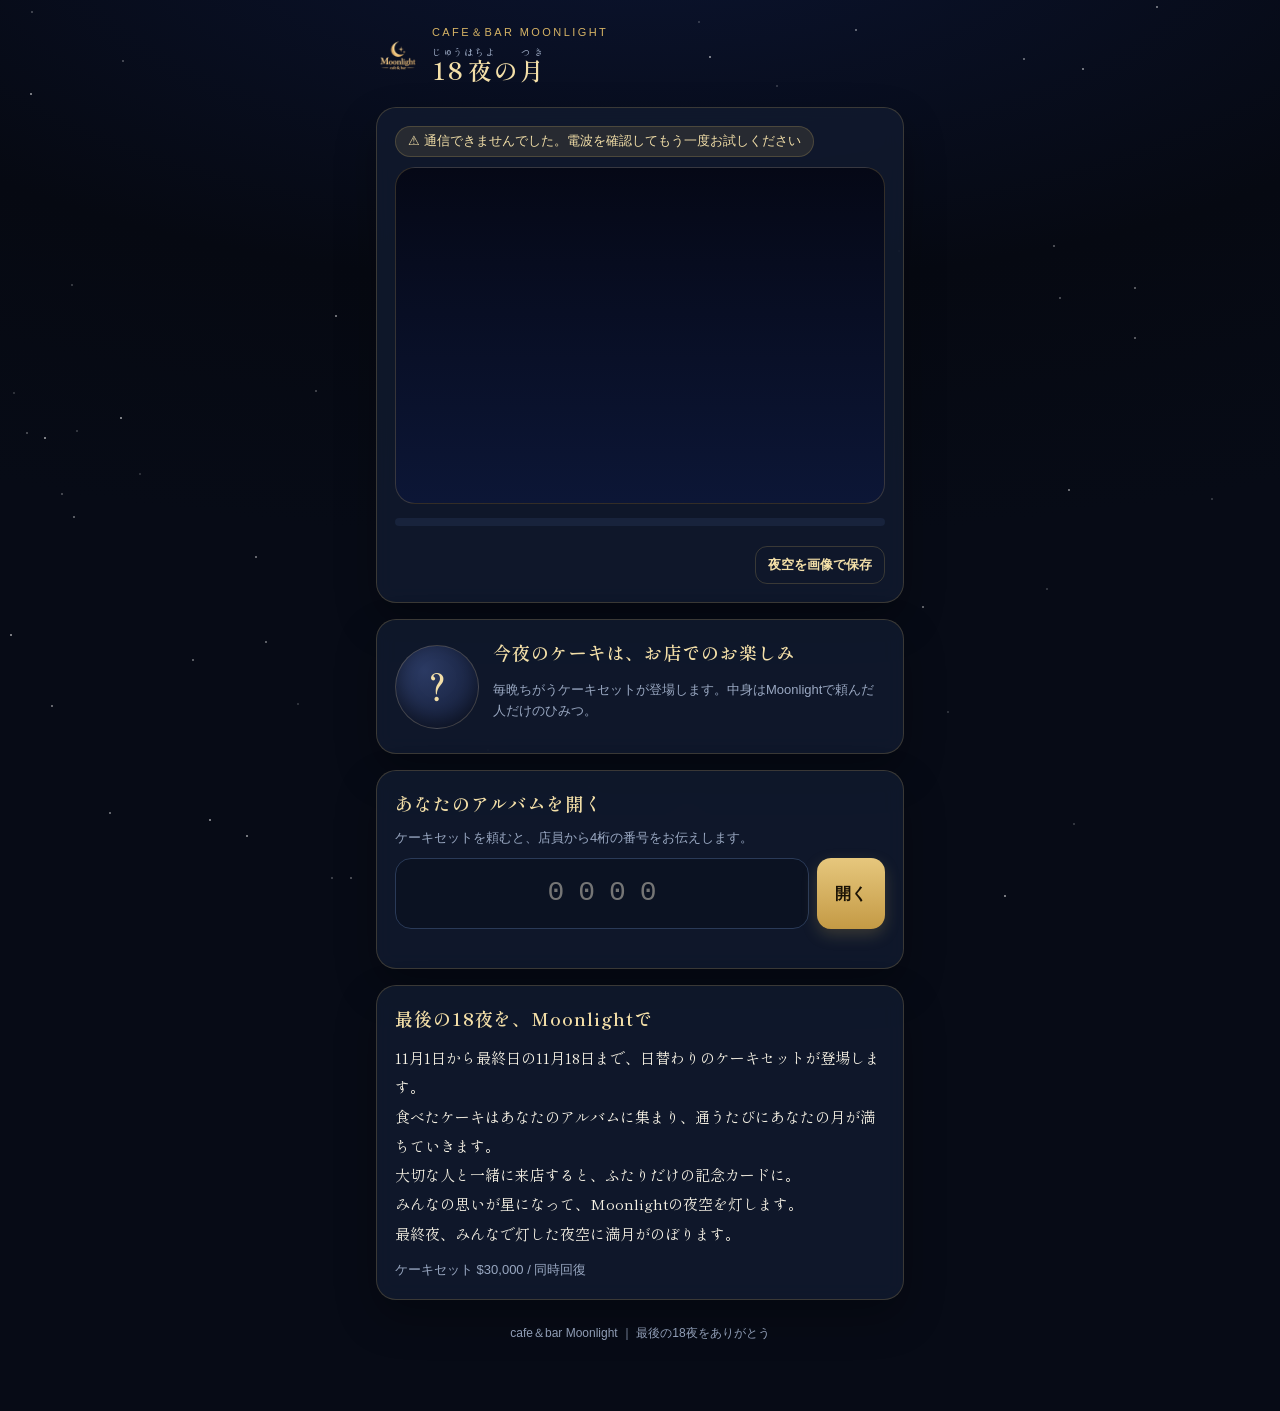
<file: index.html>
<!doctype html>
<html lang="ja">
<head>
<meta charset="utf-8">
<meta name="viewport" content="width=device-width,initial-scale=1,viewport-fit=cover">
<meta name="theme-color" content="#070b16">
<meta name="robots" content="noindex">
<title>18夜の月 | cafe＆bar Moonlight</title>
<meta name="description" content="cafe＆bar Moonlight 最後の18夜。ケーキセットで集めるあなただけのアルバム。">
<link rel="preconnect" href="https://fonts.googleapis.com">
<link rel="preconnect" href="https://fonts.gstatic.com" crossorigin>
<link href="https://fonts.googleapis.com/css2?family=Cormorant+Garamond:ital,wght@0,500;0,600;1,500&family=Klee+One:wght@400;600&family=Shippori+Mincho:wght@500;600&display=swap" rel="stylesheet">
<link rel="icon" href="icons/icon-192.png">
<link rel="stylesheet" href="album.css?v=52">
<link rel="stylesheet" href="futari.css?v=52">
</head>
<body>
<div class="bg-stars" id="bgStars" aria-hidden="true"></div>
<main class="wrap">
  <header class="brand">
    <img src="icons/icon-192.png" alt="">
    <div>
      <div class="eyebrow">cafe＆bar Moonlight</div>
      <h1><ruby>18夜<rt>じゅうはちよ</rt></ruby>の<ruby>月<rt>つき</rt></ruby></h1>
    </div>
  </header>

  <div class="test-banner hidden" id="testBanner">
    <b>デモ</b>　本番とは別の記録です。
    <label>テストの「今夜」<select id="testNightSelect"></select></label>
  </div>

  <section class="card" id="skyCard">
    <div class="night-badge" id="nightBadge">🌙 読み込み中…</div>
    <div class="sky" id="sky" role="img" aria-label="Moonlightの夜空"></div>
    <div class="small muted" id="skyNext"></div>
    <div class="progress"><i id="skyBar" style="width:0"></i></div>
    <div class="stages" id="stages"></div>
    <div class="album-tools"><button class="btn ghost sm" type="button" id="saveSkyBtn">夜空を画像で保存</button></div>
  </section>


  <section class="card" id="tonightCard">
    <div class="mystery">
      <div class="dome" aria-hidden="true">？</div>
      <div>
        <h2 id="tonightTitle">今夜のケーキは、お店でのお楽しみ</h2>
        <p class="small muted" id="tonightText">毎晩ちがうケーキセットが登場します。中身はMoonlightで頼んだ人だけのひみつ。</p>
        <button class="btn sm hidden" type="button" id="tonightRevealBtn">今夜のケーキを見る</button>
      </div>
    </div>
  </section>

  <!-- アルバムを開く前 -->
  <section class="card" id="openCard">
    <h2>あなたのアルバムを開く</h2>
    <p class="small muted" style="margin:0">ケーキセットを頼むと、店員から4桁の番号をお伝えします。</p>
    <form class="code-form" id="codeForm" autocomplete="off">
      <input class="code-input" id="codeInput" inputmode="numeric" pattern="[0-9]*" maxlength="4" placeholder="0000" aria-label="4桁の番号">
      <button class="btn" type="submit">開く</button>
    </form>
    <p class="error" id="codeError"></p>
  </section>

  <section class="card" id="aboutCard">
    <h2>最後の18夜を、Moonlightで</h2>
    <p class="lead">11月1日から最終日の11月18日まで、日替わりのケーキセットが登場します。<br>
    食べたケーキはあなたのアルバムに集まり、通うたびにあなたの月が満ちていきます。<br>
    大切な人と一緒に来店すると、ふたりだけの記念カードに。<br>
    みんなの思いが星になって、Moonlightの夜空を灯します。<br>
    最終夜、みんなで灯した夜空に満月がのぼります。</p>
    <p class="small muted" style="margin:12px 0 0"> ケーキセット $30,000 / 同時回復 </p>
  </section>

  <!-- アルバム -->
  <section id="albumView" class="hidden">
    <div class="card">
      <div class="album-head">
        <div class="who">
          <div class="small muted album-label">あなたのアルバム<span class="my-code" id="albumCode" title="あなたの番号（店頭で伝えるとスムーズです）"></span></div>
          <p class="name" id="albumName"></p>
          <div class="name-req" id="nameReq"></div>
          <div class="title" id="albumTitle"></div>
        </div>
        <div class="my-moon" id="myMoon" aria-hidden="true"></div>
      </div>
      <div class="album-tools">
        <button class="btn ghost sm" type="button" id="reloadBtn">更新</button>
        <button class="btn ghost sm" type="button" id="closeBtn">閉じる</button>
      </div>
    </div>

    <nav class="tabs" role="tablist" aria-label="アルバムのメニュー">
      <button type="button" role="tab" class="tab active" data-tab="collection" aria-selected="true"><svg class="tab-ic" viewBox="0 0 24 24" aria-hidden="true" fill="none" stroke="currentColor" stroke-width="1.5" stroke-linecap="round" stroke-linejoin="round"><path d="M12 6.5C10.2 5.2 7.6 4.8 4.5 5v12.5c3.1-.2 5.7.2 7.5 1.5 1.8-1.3 4.4-1.7 7.5-1.5V5c-3.1-.2-5.7.2-7.5 1.5z"/><path d="M12 6.5V19"/></svg><span class="tab-t">図鑑</span><span class="tab-s">集めたケーキ</span></button>
      <button type="button" role="tab" class="tab" data-tab="images" aria-selected="false"><svg class="tab-ic" viewBox="0 0 24 24" aria-hidden="true" fill="none" stroke="currentColor" stroke-width="1.5" stroke-linecap="round" stroke-linejoin="round"><rect x="4" y="4.5" width="16" height="15" rx="1.5"/><path d="M15.2 8.2a3.2 3.2 0 1 0 1.6 5.6 3.6 3.6 0 0 1-1.6-5.6z"/><path d="M4.5 16.5l4-3.5 3 2.5"/></svg><span class="tab-t">画像</span><span class="tab-s">保存・証明書</span></button>
      <button type="button" role="tab" class="tab" data-tab="message" aria-selected="false"><svg class="tab-ic" viewBox="0 0 24 24" aria-hidden="true" fill="none" stroke="currentColor" stroke-width="1.5" stroke-linecap="round" stroke-linejoin="round"><rect x="3.5" y="6" width="17" height="12.5" rx="1.5"/><path d="M4 7l8 6 8-6"/><path d="M12 3.2l.5 1.1 1.2.1-.9.8.3 1.2-1.1-.6-1.1.6.3-1.2-.9-.8 1.2-.1z" fill="currentColor" stroke="none"/></svg><span class="tab-t">寄せ書き</span><span class="tab-s">ひとことを残す</span></button>
      <button type="button" role="tab" class="tab tab-dlv hidden" data-tab="delivery" aria-selected="false"><svg class="tab-ic" viewBox="0 0 24 24" aria-hidden="true" fill="none" stroke="currentColor" stroke-width="1.5" stroke-linecap="round" stroke-linejoin="round"><path d="M4 8.5l8-4 8 4v8l-8 4-8-4z"/><path d="M4 8.5l8 4 8-4"/><path d="M12 12.5v8"/><path d="M8 6.5l8 4"/></svg><span class="tab-t">ケーキ便</span><span class="tab-s">配達員のページ</span></button>
      <button type="button" role="tab" class="tab tab-ft hidden" data-tab="futari" aria-selected="false"><svg class="tab-ic" viewBox="0 0 24 24" aria-hidden="true" fill="none" stroke="currentColor" stroke-width="1.5" stroke-linecap="round" stroke-linejoin="round"><path d="M14.5 4.2a8 8 0 1 0 5.3 12.6A6.6 6.6 0 0 1 14.5 4.2z"/><path d="M18.2 3l.5 1.3 1.3.5-1.3.5-.5 1.3-.5-1.3-1.3-.5 1.3-.5z" fill="currentColor" stroke="none"/><path d="M21 8.6l.35.9.9.35-.9.35-.35.9-.35-.9-.9-.35.9-.35z" fill="currentColor" stroke="none"/></svg><span class="tab-t">ふたり</span><span class="tab-s">ふたりの月</span></button>
    </nav>

    <div data-panel="collection">
      <div class="card" id="teaserCard">
        <h2>明日の夜のケーキ</h2>
        <div class="teaser" id="teaser"></div>
      </div>

      <div class="card" id="gridCard">
        <h2>ケーキ図鑑</h2>
        <div class="complete-banner">🌕 18夜すべてを過ごしたあなたは「満月の住人」</div>
        <p class="small muted" style="margin:-4px 0 10px">✦ が光っているのは、前の夜から続けて来た夜（連続来店）です。</p>
        <div class="grid" id="grid"></div>
        <p class="purge-note hidden" id="purgeNote">名残の月にひらいたカードは、銀で残ります。証明書・フレーム・称号は、その夜に来店した数で決まります。</p>
      </div>

      <div class="card hidden" id="pairCard">
        <h2>🫖 一緒に過ごした夜</h2>
        <div class="pairs" id="pairs"></div>
      </div>
    </div>

    <div data-panel="images" class="hidden">
      <div class="card">
        <h2>フレーム</h2>
        <p class="small muted" style="margin:0 0 10px">集めた夜の数で、画像のフレームが増えていきます。流れ星は2夜続けて来ると使えます。</p>
        <div class="frames" id="framePicker"></div>
      </div>

      <div class="card">
        <h2>コレクションを画像に</h2>
        <div class="save-panel">
          <img class="preview" id="albumPreview" alt="コレクション画像のプレビュー">
          <div class="checks">
            <label><input type="checkbox" id="optName" checked>自分の名前を入れる</label>
            <label><input type="checkbox" id="optTitle" checked>称号を入れる</label>
            <label><input type="checkbox" id="optShooting">流れ星を入れる</label>
          </div>
          <button class="btn block" type="button" id="saveAlbumBtn">この画像を保存</button>
        </div>
      </div>

      <div class="card" id="certCard">
        <h2>🌙 月の証明書</h2>
        <div id="certBody"></div>
      </div>
    </div>

    <div data-panel="message" class="hidden">
      <div class="card hidden" id="finalCard">
        <h2>🌕 満月の夜に、灯してくれた人たち</h2>
        <p class="small muted" style="margin:0 0 8px">アルバムを持っている人だけが見られます。</p>
        <div class="names-cloud" id="finalNames"></div>
      </div>
      <div class="card">
        <h2>街への寄せ書き</h2>
        <p class="small muted" style="margin:0 0 8px">この街へのひとことを残せます。最終夜に、アルバムを持っている人だけが見られる寄せ書きとして公開されます（80文字まで）。</p>
        <textarea id="messageInput" maxlength="80" placeholder="例：この街で過ごせて楽しかった！"></textarea>
        <div class="small" id="messageStatus" style="margin-top:6px"></div>
        <div class="row"><span class="small muted" id="messageCount">0 / 80</span><button class="btn sm" type="button" id="messageBtn">残す</button></div>
      </div>
      <div class="card hidden" id="allMessagesCard">
        <h2>みんなの寄せ書き</h2>
        <p class="small muted" style="margin:0 0 8px">アルバムを持っている人だけが見られます。</p>
        <div class="messages" id="allMessages"></div>
      </div>
    </div>

    <!-- 謎解き「宛先不明のケーキ便」：参加した人だけ（中身は delivery.js が Supabase から届いた分だけ描く） -->
    <div data-panel="delivery" class="hidden"><div id="dlvRoot"></div></div>

    <!-- 「ふたりの月」：受付で参加を登録したふたりだけ（中身は futari.js が Supabase から届いた分だけ描く） -->
    <div data-panel="futari" class="hidden"><div id="ftRoot"></div></div>
  </section>

  <p class="foot">cafe＆bar Moonlight ｜ 最後の18夜をありがとう</p>
</main>

<div class="modal hidden" id="modal" role="dialog" aria-modal="true">
  <div class="modal-card" id="modalCard"></div>
</div>
<div class="toast hidden" id="toast"></div>

<script src="config.js"></script>
<script src="cake-api.js?v=52"></script>
<script src="album-image.js?v=52"></script>
<script src="delivery.js?v=52"></script>
<script src="futari.js?v=52"></script>
<script src="album.js?v=52"></script>
</body>
</html>
</file>
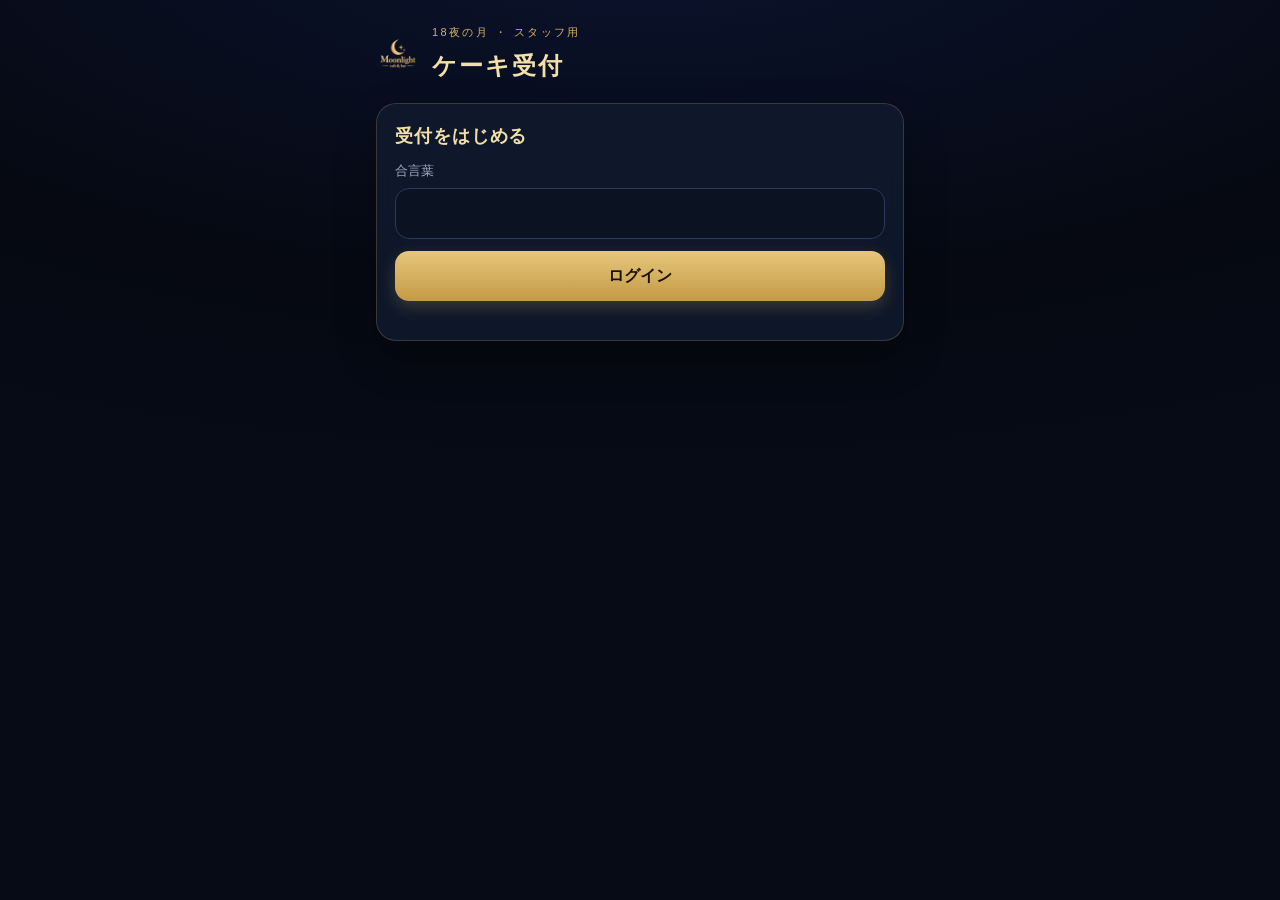
<file: staff.html>
<!doctype html>
<html lang="ja">
<head>
<meta charset="utf-8">
<meta name="viewport" content="width=device-width,initial-scale=1,viewport-fit=cover">
<meta name="theme-color" content="#070b16">
<meta name="robots" content="noindex,nofollow">
<title>ケーキ受付 | Moonlight</title>
<link rel="icon" href="icons/icon-192.png">
<link rel="stylesheet" href="album.css?v=52">
<link rel="stylesheet" href="futari.css?v=52">
</head>
<body class="staff">
<main class="wrap">
  <header class="brand">
    <img src="icons/icon-192.png" alt="">
    <div>
      <div class="eyebrow">18夜の月 ・ スタッフ用</div>
      <h1>ケーキ受付</h1>
    </div>
  </header>

  <div class="test-banner hidden" id="testBanner">
    <b>デモ</b>　本番の記録・夜空には入りません。
    <label>テストの「今夜」<select id="testNightSelect"></select></label>
  </div>

  <!-- ① 合言葉 -->
  <section class="card" id="loginCard">
    <h2>受付をはじめる</h2>
    <form id="loginForm" autocomplete="off">
      <div class="field">
        <label for="passInput">合言葉</label>
        <input type="password" id="passInput" autocomplete="current-password">
      </div>
      <button class="btn block" type="submit">ログイン</button>
      <p class="error" id="loginError"></p>
    </form>
  </section>

  <!-- ② 自分の名前を選ぶ -->
  <section class="card hidden" id="staffCard">
    <h2>あなたはだれ？</h2>
    <p class="small muted" style="margin:0 0 10px">受け付ける人（自分）を選んでください。従業員管理の在籍中の従業員です。</p>
    <div class="staff-pick" id="staffPick"><div class="small muted">読み込み中…</div></div>
    <form class="staff-manual" id="staffManualForm" autocomplete="off">
      <input type="text" id="staffInput" maxlength="30" placeholder="一覧にない人は入力">
      <button class="btn ghost sm" type="submit">この名前で</button>
    </form>
    <p class="error" id="staffError"></p>
    <div class="row" style="margin-top:6px"><button class="linklike" type="button" id="staffLogoutBtn">ログアウト</button></div>
  </section>

  <!-- 受付 -->
  <section id="deskView" class="hidden">
    <div class="topline">
      <div class="night-badge" id="nightBadge" style="margin:0">🌙</div>
      <button class="btn ghost sm" type="button" id="logoutBtn">終了</button>
    </div>
    <div class="who-line">受付：<b id="staffName"></b>　<button class="linklike" type="button" id="changeStaffBtn">変更</button></div>

    <nav class="tabs staff-tabs three" role="tablist" aria-label="受付の切り替え">
      <button type="button" role="tab" class="tab active" data-desk="cake" aria-selected="true"><span class="tab-t">🍰 ケーキセット</span><span class="tab-s">記録・今夜の一覧</span></button>
      <button type="button" role="tab" class="tab" data-desk="dlv" aria-selected="false"><span class="tab-t">📮 ケーキ便</span><span class="tab-s" id="dlvTabSub">参加・完了</span></button>
      <button type="button" role="tab" class="tab" data-desk="futari" aria-selected="false"><span class="tab-t">🌙 ふたりの月</span><span class="tab-s" id="fsTabSub">参加・受け取り</span></button>
    </nav>

    <div data-desk-panel="cake">
    <!-- 名残の月（11/18 17:00〜。デモは第18夜）のあいだだけ出る -->
    <section class="card purge-card hidden" id="purgeCard">
      <div class="topline" style="margin-bottom:8px">
        <h2 style="margin:0">買えなかった夜を開ける</h2>
        <span class="small muted" id="purgeWhen"></span>
      </div>
      <div class="field">
        <label for="purgeInput">お客さんの名前か4桁の番号</label>
        <input type="text" id="purgeInput" maxlength="40" autocomplete="off" enterkeyhint="done">
        <div class="suggest" id="purgeSuggest"></div>
      </div>
      <div class="purge-pick hidden" id="purgePickBox"></div>
      <button class="btn block purge-btn" type="button" id="purgeBtn" disabled>開ける</button>
      <p class="error" id="purgeError"></p>
      <div class="result hidden" id="purgeResult"></div>
      <details class="purge-log" id="purgeLog">
        <summary>開けた記録 <span class="small muted" id="purgeCount"></span></summary>
        <div class="list" id="purgeList"></div>
      </details>
    </section>

    <section class="card">
      <h2>ケーキセットを渡したら記録</h2>
      <div class="field">
        <label for="nightSelect">どの夜の分？（記録し忘れた夜も選べます）</label>
        <select id="nightSelect" class="night-select"></select>
        <div class="late-note hidden" id="lateNote"></div>
      </div>
      <div class="field">
        <label for="nameInput">お客さんの名前か4桁の番号（名前は2〜3文字でOK・ひらがなでも探せます。従業員管理の購入者からも出ます）</label>
        <input type="text" id="nameInput" maxlength="40" autocomplete="off" enterkeyhint="done">
        <div class="suggest" id="suggest"></div>
      </div>
      <label class="small muted">今回のお客さん（一緒に来た人はまとめて入れる）</label>
      <div class="chips" id="chips"></div>
      <p class="small muted" style="margin:-4px 0 12px">同じ夜に別の人ともう一度来たときは、その人と一緒にもう一度記録してください。スタンプは1晩1つのまま、「一緒に来た人」が増えます。</p>
      <div class="dlv-pick hidden" id="dlvPick"></div>
      <button class="btn block" type="button" id="recordBtn" disabled>ケーキセットを記録</button>
      <p class="error" id="recordError"></p>
    </section>

    <section class="card hidden" id="resultCard">
      <h2>記録しました</h2>
      <div class="result" id="result"></div>
    </section>

    <section class="card">
      <div class="topline" style="margin-bottom:6px">
        <h2 style="margin:0" id="listTitle">今夜の記録</h2>
        <span class="small muted" id="tonightCount"></span>
      </div>
      <p class="small muted" style="margin:0 0 8px">押し間違えたときは「取消」。上で選んだ夜の記録が出ます。</p>
      <div class="list" id="tonightList"></div>
    </section>

    </div>

    <!-- 謎解き「宛先不明のケーキ便」 -->
    <div data-desk-panel="dlv" class="hidden">
    <section class="card" id="dlvCard">
      <div class="topline" style="margin-bottom:6px">
        <h2 style="margin:0">📮 ケーキ便</h2>
        <span class="small muted" id="dlvCount"></span>
      </div>
      <p class="small muted" style="margin:0 0 8px">ケーキセットを買う人は、「ケーキセット」タブの記録のときに「ケーキ便にも参加する人」で選べば参加できます。買わずに参加する人は、ここで名前か4桁の番号から登録します（アルバムがない人には番号を発行します）。</p>
      <div class="dlv-guide small" id="dlvGuideJoin"></div>
      <div class="field">
        <label for="dlvInput">参加する人（名前か4桁の番号）</label>
        <input type="text" id="dlvInput" maxlength="40" autocomplete="off" enterkeyhint="done">
        <div class="suggest" id="dlvSuggest"></div>
      </div>
      <p class="error" id="dlvError"></p>
      <div class="result hidden" id="dlvResult"></div>
      <h3 style="margin:14px 0 6px;font-family:var(--mincho);color:var(--gold2)">配達員の一覧</h3>
      <div class="dlv-guide small" id="dlvGuideDone"></div>
      <div class="list" id="dlvList"></div>
    </section>
    </div>

    <!-- 「ふたりの月」（大切な人とふたりで） -->
    <div data-desk-panel="futari" class="hidden">
    <section class="card" id="fsCard">
      <div class="topline" style="margin-bottom:6px">
        <h2 style="margin:0">🌙 ふたりの月</h2>
        <span class="small muted" id="fsCount"></span>
      </div>
      <p class="small muted" style="margin:0 0 8px">大切な人と「ふたりで参加したい」と言ってくれたふたりを登録します（恋人・夫婦・友だち・家族など、どんなふたりでも参加できます）。参加は無料です。ふたりのアルバムに「ふたり」のタブが増えます。アルバムがない人には番号を発行します。</p>
      <div class="field">
        <label for="fsInput0">ひとりめ（名前か4桁の番号）</label>
        <input type="text" id="fsInput0" maxlength="40" autocomplete="off" enterkeyhint="done">
        <div class="fs-picked" id="fsPicked0"></div>
        <div class="suggest" id="fsSuggest0"></div>
      </div>
      <div class="field">
        <label for="fsInput1">ふたりめ（名前か4桁の番号）</label>
        <input type="text" id="fsInput1" maxlength="40" autocomplete="off" enterkeyhint="done">
        <div class="fs-picked" id="fsPicked1"></div>
        <div class="suggest" id="fsSuggest1"></div>
      </div>
      <button class="btn block" type="button" id="fsJoinBtn" disabled>ふたりで参加を登録</button>
      <p class="error" id="fsError"></p>
      <div class="result hidden" id="fsResult"></div>
      <h3 style="margin:14px 0 6px;font-family:var(--mincho);color:var(--gold2)">参加しているふたり</h3>
      <div class="fs-cakes small hidden" id="fsCakes"></div>
      <div class="list" id="fsList"></div>
    </section>
    </div>
  </section>
</main>
<div class="toast hidden" id="toast"></div>

<script src="config.js"></script>
<script src="cake-api.js?v=52"></script>
<script src="futari-staff.js?v=52"></script>
<script src="purge-staff.js?v=52"></script>
<script src="staff.js?v=52"></script>
</body>
</html>
</file>
<file: album.css>
/* album.css — 18夜の月（お客さん用アルバム・受付ページ共通） */
:root{
  color-scheme:dark;
  --bg:#070b16;
  --sky1:#0b1430;
  --sky2:#060912;
  --panel:rgba(17,26,46,.86);
  --panel2:rgba(23,34,58,.9);
  --line:rgba(214,179,101,.22);
  --line2:#2a3a58;
  --text:#f6f1e4;
  --muted:#9aa8c2;
  --gold:#d6b365;
  --gold2:#f3dfa8;
  --moon:#f4ecd2;
  --blue:#8fb6ff;
  --ok:#7fdcb2;
  --warn:#ffd98a;
  --danger:#ff8f8f;
  --radius:20px;
  --mincho:"Shippori Mincho","Hiragino Mincho ProN","Yu Mincho",serif;
}
*{box-sizing:border-box;-webkit-tap-highlight-color:transparent}
html,body{margin:0;min-height:100%}
body{
  background:radial-gradient(120% 70% at 50% -10%,var(--sky1) 0%,var(--sky2) 60%,var(--bg) 100%) fixed,var(--bg);
  color:var(--text);
  font-family:-apple-system,BlinkMacSystemFont,"Segoe UI","Hiragino Kaku Gothic ProN","Yu Gothic UI","Noto Sans JP",sans-serif;
  line-height:1.6;-webkit-text-size-adjust:100%;
  padding:env(safe-area-inset-top) 0 env(safe-area-inset-bottom);
  transition:background .8s ease;
}
body.stage-1{background:radial-gradient(120% 70% at 50% -10%,#14204a 0%,#080d1d 60%,var(--bg) 100%) fixed}
body.stage-2{background:radial-gradient(120% 70% at 50% -10%,#1d2a5c 0%,#0a1024 60%,var(--bg) 100%) fixed}
body.stage-3{background:radial-gradient(120% 70% at 50% -10%,#2a3468 0%,#0d1430 55%,var(--bg) 100%) fixed}
body.stage-4{background:radial-gradient(120% 70% at 50% -10%,#3b3f72 0%,#151a3a 50%,#0a0e1f 100%) fixed}
button,input,textarea{font:inherit;color:inherit}
/* スマホで入力欄を押したとき画面が拡大されないように、入力欄の文字は16px以上（iPhone は16px未満だと拡大する。大きくしている欄はそれぞれの指定のまま） */
input,textarea,select{font-size:16px}
button{cursor:pointer}
.hidden{display:none!important}
.muted{color:var(--muted)}
.small{font-size:13px}
.wrap{width:min(100%,560px);margin:0 auto;padding:18px 16px 56px}

/* 背景の星 */
.bg-stars{position:fixed;inset:0;z-index:-1;pointer-events:none;overflow:hidden}
.bg-stars i{position:absolute;width:2px;height:2px;border-radius:50%;background:#fff;opacity:.5;animation:twinkle 4s ease-in-out infinite}
@keyframes twinkle{0%,100%{opacity:.15}50%{opacity:.75}}
/* 「動きを減らす」設定の端末では動きを止める。ただし、ふたりの月の「ふたりで開ける」演出（.ft-box の中）だけは見せる */
@media (prefers-reduced-motion:reduce){*:not(.ft-box):not(.ft-box *){animation:none!important;transition:none!important}}

/* ヘッダー */
.brand{display:flex;align-items:center;gap:12px;margin:6px 0 18px}
.brand img{width:44px;height:44px;border-radius:12px;object-fit:contain}
.brand .eyebrow{font-size:11px;letter-spacing:.22em;color:var(--gold);text-transform:uppercase}
.brand h1{margin:0;font-family:var(--mincho);font-size:24px;font-weight:600;letter-spacing:.08em;color:var(--gold2)}

.card{background:var(--panel);border:1px solid var(--line);border-radius:var(--radius);padding:18px;margin:0 0 16px;box-shadow:0 18px 40px rgba(0,0,0,.28);backdrop-filter:blur(10px)}
.card h2{margin:0 0 10px;font-family:var(--mincho);font-size:18px;font-weight:600;color:var(--gold2);letter-spacing:.05em}
.card h3{margin:0 0 6px;font-size:15px}
.lead{font-family:var(--mincho);font-size:15px;line-height:1.95;margin:0}

/* 夜空 */
.sky{position:relative;border-radius:var(--radius);overflow:hidden;background:linear-gradient(180deg,#050816 0%,#0c1636 100%);border:1px solid var(--line);aspect-ratio:16/11;margin:0 0 14px}
.sky svg{position:absolute;inset:0;width:100%;height:100%}
.sky .sky-label{position:absolute;left:14px;bottom:12px;right:14px;display:flex;justify-content:space-between;align-items:flex-end;gap:8px;font-size:13px;color:#d9e2f5;text-shadow:0 1px 4px #000}
.sky .sky-count{font-family:var(--mincho);font-size:28px;color:var(--gold2);line-height:1}
.sky .sky-count small{font-size:13px;color:#c9d3e8;margin-left:4px}
.star-dot{animation:twinkle 5s ease-in-out infinite}
.progress{height:8px;border-radius:999px;background:#18233c;overflow:hidden;margin:8px 0 6px}
.progress i{display:block;height:100%;border-radius:inherit;background:linear-gradient(90deg,#b8913f,#f3dfa8);transition:width .8s cubic-bezier(.22,1,.36,1)}
.stages{display:grid;grid-template-columns:repeat(4,1fr);gap:6px;margin-top:10px}
.stages div{text-align:center;font-size:12px;color:var(--muted);padding:8px 2px;border-radius:12px;background:rgba(255,255,255,.03);border:1px solid transparent}
.stages div.done{color:var(--gold2);border-color:var(--line);background:rgba(214,179,101,.08)}
.stages b{display:block;font-size:20px;font-weight:400}

/* 今夜のケーキ（秘密） */
.mystery{display:flex;gap:14px;align-items:center}
.mystery .dome{flex:0 0 84px;height:84px;border-radius:50%;display:grid;place-items:center;font-size:34px;background:radial-gradient(circle at 35% 30%,#2b3a63,#111a33);border:1px solid var(--line);box-shadow:inset 0 -8px 18px rgba(0,0,0,.4)}
.night-badge{display:inline-flex;align-items:center;gap:6px;padding:4px 12px;border-radius:999px;background:rgba(214,179,101,.12);border:1px solid var(--line);color:var(--gold2);font-size:13px;margin-bottom:10px}

/* 番号入力 */
.code-form{display:flex;gap:8px;margin-top:10px}
.code-input{flex:1;min-width:0;text-align:center;font-size:28px;letter-spacing:.5em;padding:12px 0 12px .5em;border-radius:16px;border:1px solid var(--line2);background:#0b1222;font-family:ui-monospace,Menlo,monospace}
.code-input:focus{outline:2px solid var(--gold);outline-offset:1px}
.btn{border:0;border-radius:14px;padding:12px 18px;font-weight:700;background:linear-gradient(180deg,#e6c77d,#c49a45);color:#1a1205;box-shadow:0 6px 16px rgba(214,179,101,.22)}
.btn:disabled{opacity:.5;cursor:default}
.btn.ghost{background:transparent;color:var(--gold2);border:1px solid var(--line);box-shadow:none}
.btn.block{width:100%}
.btn.sm{padding:8px 12px;font-size:13px;border-radius:12px}
.error{color:var(--danger);font-size:13px;margin:8px 0 0;min-height:1em}
.toast{position:fixed;left:50%;bottom:calc(18px + env(safe-area-inset-bottom));transform:translateX(-50%);background:#1d2944;border:1px solid var(--line);color:var(--text);padding:10px 16px;border-radius:14px;font-size:14px;z-index:60;box-shadow:0 10px 30px rgba(0,0,0,.4);max-width:calc(100% - 32px)}

/* アルバム */
.album-head{display:flex;gap:14px;align-items:center}
.album-head .who{flex:1;min-width:0}
.album-head .name{font-family:var(--mincho);font-size:22px;color:var(--gold2);margin:0;overflow-wrap:anywhere}
.album-head .title{font-size:13px;color:var(--muted)}
.my-moon{flex:0 0 76px}
.album-tools{display:flex;gap:8px;justify-content:flex-end;margin-top:10px}
.grid{display:grid;grid-template-columns:repeat(3,1fr);gap:10px}
.tile{position:relative;aspect-ratio:3/4;border-radius:16px;border:1px solid var(--line2);background:#0c1426;overflow:hidden;display:flex;flex-direction:column;align-items:center;justify-content:center;text-align:center;padding:6px;font-size:12px;color:var(--muted)}
.tile .n{position:absolute;top:6px;left:8px;font-size:11px;letter-spacing:.06em;color:var(--muted)}
.tile.got{border-color:rgba(214,179,101,.5);background:radial-gradient(circle at 50% 35%,#1c2950,#0c1426 70%);color:var(--text);cursor:pointer;padding:18px 4px 6px}
.tile.got img{width:100%;flex:1;min-height:0;object-fit:contain}
.tile.got .t{font-size:11px;line-height:1.3;margin-top:2px;overflow:hidden;display:-webkit-box;-webkit-line-clamp:2;-webkit-box-orient:vertical}
.tile.got.pair::after{content:"🫖";position:absolute;top:4px;right:6px;font-size:14px}
.tile.sealed{border-color:var(--gold);background:linear-gradient(160deg,#2a2210,#0d1426);color:var(--gold2);cursor:pointer;animation:glow 2.4s ease-in-out infinite}
.tile.sealed b{font-size:26px;display:block;margin-bottom:4px}
@keyframes glow{0%,100%{box-shadow:0 0 0 rgba(214,179,101,0)}50%{box-shadow:0 0 18px rgba(214,179,101,.45)}}
.tile.today{border-style:dashed;border-color:rgba(214,179,101,.5);color:var(--gold2)}
.tile.passed{opacity:.45}
.tile.final.got{border-color:#9fc2ff;box-shadow:0 0 0 1px rgba(159,194,255,.3) inset}
.complete .tile.got{border-color:var(--gold)}
.complete-banner{display:none;text-align:center;font-family:var(--mincho);color:var(--gold2);margin:0 0 12px;padding:10px;border-radius:14px;border:1px solid var(--gold);background:rgba(214,179,101,.1)}
.complete .complete-banner{display:block}

.pairs{display:grid;gap:10px}
.pair-card{display:flex;gap:12px;align-items:center;padding:12px;border-radius:16px;border:1px solid var(--line);background:linear-gradient(135deg,rgba(214,179,101,.1),rgba(143,182,255,.06))}
.pair-card img{width:64px;height:64px;object-fit:contain;flex:0 0 64px}
.pair-card .names{font-family:var(--mincho);color:var(--gold2)}

.teaser{display:flex;gap:14px;align-items:center}
.teaser img{width:110px;height:110px;object-fit:contain;flex:0 0 110px;filter:drop-shadow(0 0 14px rgba(200,215,255,.35))}
.teaser .hint{font-family:var(--mincho);font-size:16px;color:var(--moon)}

textarea{width:100%;min-height:76px;resize:vertical;border-radius:14px;border:1px solid var(--line2);background:#0b1222;padding:10px 12px}
.row{display:flex;gap:8px;align-items:center;justify-content:space-between;margin-top:8px}

/* 詳細・開封 */
.modal{position:fixed;inset:0;z-index:50;display:grid;place-items:center;padding:18px;background:rgba(3,6,14,.78);backdrop-filter:blur(6px)}
.modal-card{width:min(100%,420px);max-height:calc(100vh - 36px);overflow:auto;background:#0e1730;border:1px solid var(--line);border-radius:24px;padding:20px;text-align:center;box-shadow:0 24px 60px rgba(0,0,0,.55)}
.modal-card img{width:min(100%,300px);aspect-ratio:1;object-fit:contain}
.modal-card .kicker{font-size:12px;letter-spacing:.2em;color:var(--gold)}
.modal-card h3{font-family:var(--mincho);font-size:20px;color:var(--gold2);margin:6px 0 2px}
.modal-card .drink{color:var(--muted);margin:0 0 10px}
.modal-card .pr{font-family:var(--mincho);margin:0 0 12px}
.modal-card .with{display:inline-block;margin:0 0 12px;padding:6px 12px;border-radius:999px;background:rgba(214,179,101,.12);color:var(--gold2);font-size:13px}
.reveal img{animation:reveal 1.1s cubic-bezier(.22,1,.36,1) both}
.reveal h3,.reveal .drink,.reveal .pr,.reveal .with{animation:fadeup .6s .7s both}
@keyframes reveal{0%{opacity:0;transform:scale(.6) rotate(-6deg);filter:brightness(3) blur(8px)}60%{opacity:1;filter:brightness(1.4) blur(0)}100%{transform:none;filter:none}}
@keyframes fadeup{from{opacity:0;transform:translateY(8px)}to{opacity:1;transform:none}}

/* 最終夜 */
.names-cloud{display:flex;flex-wrap:wrap;gap:6px 10px;justify-content:center;font-family:var(--mincho);color:var(--gold2)}
.names-cloud span{padding:2px 8px;border-radius:999px;background:rgba(214,179,101,.08)}
.messages{display:grid;gap:8px;margin-top:12px}
.messages div{padding:10px 12px;border-radius:14px;background:rgba(255,255,255,.04);border:1px solid var(--line2);font-size:14px}
.messages b{color:var(--gold2);font-weight:600;margin-right:6px}

.foot{text-align:center;font-size:12px;color:var(--muted);margin-top:24px}

/* ===== 受付ページ ===== */
.staff .field{display:grid;gap:6px;margin-bottom:12px}
.staff label{font-size:13px;color:var(--muted)}
.staff input[type=text],.staff input[type=password]{width:100%;padding:12px 14px;border-radius:14px;border:1px solid var(--line2);background:#0b1222;font-size:16px}
.staff input:focus{outline:2px solid var(--gold);outline-offset:1px}
.suggest{display:grid;gap:6px;margin-top:6px}
.suggest button{display:flex;justify-content:space-between;align-items:center;gap:8px;text-align:left;padding:10px 12px;border-radius:12px;border:1px solid var(--line2);background:#0f182c}
.suggest button .meta{font-size:12px;color:var(--muted);white-space:nowrap}
.suggest button.new{border-style:dashed;color:var(--gold2)}
.suggest button.done{opacity:.6}
.chips{display:flex;flex-wrap:wrap;gap:8px;min-height:40px;padding:8px;border-radius:14px;border:1px dashed var(--line2);margin-bottom:12px}
.chips:empty::before{content:"ここにお客さんが入ります";color:var(--muted);font-size:13px;padding:4px}
.chip{display:inline-flex;align-items:center;gap:6px;padding:6px 6px 6px 12px;border-radius:999px;background:rgba(214,179,101,.14);border:1px solid var(--line);color:var(--gold2)}
.chip button{border:0;background:#2a2410;color:var(--gold2);width:24px;height:24px;border-radius:50%;line-height:1}
.chip .tag{font-size:11px;color:var(--warn)}
.result{display:grid;gap:8px}
.result .r{padding:12px;border-radius:14px;border:1px solid var(--line2);background:#0f182c}
.result .r.new{border-color:var(--gold);background:rgba(214,179,101,.08)}
.result .code{font-family:ui-monospace,Menlo,monospace;font-size:26px;letter-spacing:.25em;color:var(--gold2)}
.list{display:grid;gap:6px}
.list .li{display:flex;justify-content:space-between;align-items:center;gap:8px;padding:8px 10px;border-radius:12px;background:rgba(255,255,255,.03);font-size:14px}
.list .li .meta{font-size:12px;color:var(--muted)}
.topline{display:flex;justify-content:space-between;align-items:center;gap:8px;margin-bottom:12px}
.staff select.night-select{width:100%;padding:12px 14px;border-radius:14px;border:1px solid var(--line2);background:#0b1222;font-size:16px;color:var(--text)}
.late-note{margin-top:6px;padding:8px 12px;border-radius:12px;background:rgba(255,217,138,.1);border:1px solid rgba(255,217,138,.35);color:var(--warn);font-size:13px}
.suggest button .meta.app{color:var(--blue)}
.list .li .late{color:var(--warn);font-size:11px;margin-left:4px}

/* ===== 第3版 ===== */
.mystery .dome{font-family:var(--mincho);color:var(--gold2)}
.test-banner{display:flex;flex-wrap:wrap;gap:6px 12px;align-items:center;margin:0 0 14px;padding:10px 14px;border-radius:14px;background:rgba(143,182,255,.1);border:1px solid rgba(143,182,255,.4);color:#cfe0ff;font-size:13px}
.test-banner select{margin-left:6px;padding:4px 8px;border-radius:10px;border:1px solid var(--line2);background:#0b1222;color:var(--text)}
.sub-h{margin:16px 0 6px;font-family:var(--mincho);color:var(--gold2);font-size:15px;text-align:center}
.staff-pick{display:flex;flex-wrap:wrap;gap:8px}
.who-line{font-size:13px;color:var(--muted);margin:0 0 12px}
.who-line b{color:var(--gold2)}
.linklike{border:0;background:none;color:var(--blue);text-decoration:underline;padding:0;font-size:13px}
.save-panel{text-align:left;margin-top:6px}
.save-panel .preview{display:block;width:100%;aspect-ratio:auto;border-radius:14px;border:1px solid var(--line);margin:0 0 12px}
.save-panel .checks{display:grid;gap:6px;margin:0 0 10px}
.save-panel .checks label{display:flex;gap:8px;align-items:center;padding:8px 10px;border-radius:12px;background:rgba(255,255,255,.04);font-size:14px}
.save-panel .checks input{width:18px;height:18px;accent-color:#d6b365}
.save-panel .add{display:flex;gap:6px;margin-bottom:12px}
.save-panel .add input{flex:1;min-width:0;padding:9px 12px;border-radius:12px;border:1px solid var(--line2);background:#0b1222}
.modal-card .actions{display:flex;gap:8px;justify-content:center;flex-wrap:wrap}
.msg-pending{color:var(--warn)}
.msg-approved{color:var(--ok)}
.msg-hidden{color:var(--muted)}
button.pair-card{width:100%;color:inherit;font:inherit;cursor:pointer;text-align:left}

/* ===== タブ・フレーム・連続来店・証明書 ===== */
.tabs{position:sticky;top:0;z-index:5;display:grid;grid-template-columns:repeat(3,1fr);gap:6px;margin:0 0 14px;padding:6px;border-radius:16px;background:rgba(7,11,22,.88);border:1px solid var(--line);backdrop-filter:blur(10px)}
.tab{display:flex;flex-direction:column;align-items:center;gap:1px;border:1px solid var(--line2);border-radius:12px;padding:8px 4px 7px;background:rgba(255,255,255,.04);color:var(--text);cursor:pointer;line-height:1.25;transition:background .15s,border-color .15s}
.tab .tab-ic{width:24px;height:24px;color:var(--gold2);margin-bottom:2px}
.tab.active .tab-ic{color:#1a1205}
.tab .tab-t{font-weight:700;font-size:14px;white-space:nowrap}
.tab .tab-s{font-size:10.5px;color:var(--muted);white-space:nowrap}
.tab:not(.active):hover{border-color:var(--gold)}
.tab.active{background:linear-gradient(180deg,#e6c77d,#c49a45);border-color:#e6c77d;color:#1a1205;box-shadow:0 4px 14px rgba(214,179,101,.3)}
.tab.active .tab-s{color:#4a3510}
.frames{display:grid;grid-template-columns:repeat(3,1fr);gap:8px}
.frame-chip{position:relative;border:1px solid var(--line2);border-radius:14px;background:#0c1426;padding:10px 6px;text-align:center;color:var(--text);font-size:13px}
.frame-chip b{display:block;font-family:var(--mincho);color:var(--gold2);font-size:15px}
.frame-chip small{display:block;color:var(--muted);font-size:11px}
.frame-chip.active{border-color:var(--gold);box-shadow:0 0 0 1px var(--gold) inset;background:rgba(214,179,101,.1)}
.frame-chip:disabled{opacity:.45;cursor:default}
.save-panel .frames{margin:0 0 10px}
.tile.streak::before{content:"✦";position:absolute;top:4px;right:8px;color:#fff3c4;font-size:14px;text-shadow:0 0 8px #ffe9a8;animation:twinkle 2.2s ease-in-out infinite;z-index:1}
.tile.got.streak::after{content:"";position:absolute;top:14%;right:-10%;width:46%;height:2px;border-radius:2px;background:linear-gradient(90deg,#fffbe8 0%,rgba(255,245,210,.6) 30%,rgba(255,245,210,0) 100%);box-shadow:-2px 0 6px rgba(255,240,190,.9);transform-origin:left center;transform:rotate(-26deg) translateX(40px);opacity:0;animation:shoot 4.2s ease-out infinite;pointer-events:none}
@keyframes shoot{0%{transform:rotate(-26deg) translateX(40px);opacity:0}6%{opacity:1}26%{transform:rotate(-26deg) translateX(-150px);opacity:0}100%{transform:rotate(-26deg) translateX(-150px);opacity:0}}
.streak-badge{display:inline-block;margin:0 0 10px;padding:5px 12px;border-radius:999px;background:rgba(255,243,196,.12);color:#fff3c4;font-size:13px}
.cert-lock{display:flex;gap:12px;align-items:center;color:var(--muted);font-size:14px}
.cert-lock b{font-size:30px}

/* 画像の保存（長押し） */
.save-overlay{position:fixed;inset:0;z-index:80;display:grid;place-items:center;padding:16px;background:rgba(3,6,14,.92)}
.save-overlay-inner{width:min(100%,460px);max-height:100%;overflow:auto;text-align:center}
.save-overlay img{display:block;width:100%;border-radius:12px;margin:10px 0 14px;-webkit-touch-callout:default;user-select:auto}
.save-overlay-tip{margin:0;color:var(--gold2);font-size:14px;line-height:1.7}
.tile.today{cursor:pointer}
.name-req{font-size:12px;color:var(--warn);margin-top:2px}
.linklike.small{font-size:12px}
.tonight-note{display:inline-block;margin:0 0 12px;padding:6px 12px;border-radius:999px;background:rgba(143,182,255,.12);color:#cfe0ff;font-size:13px}
.mystery .dome.got{background:radial-gradient(circle at 50% 40%,#22325c,#0d1530);border-color:rgba(214,179,101,.6);overflow:hidden;padding:4px}
.mystery .dome.got img{width:100%;height:100%;object-fit:contain}
.mystery .dome.got.reveal img{animation:reveal 1.1s cubic-bezier(.22,1,.36,1) both}
#tonightRevealBtn{margin-top:8px;animation:glow 2.4s ease-in-out infinite}

/* 受付：自分の名前を選ぶ */
.staff-pick{display:grid;grid-template-columns:repeat(auto-fill,minmax(130px,1fr));gap:8px;margin-bottom:12px}
.staff-btn{display:flex;flex-direction:column;align-items:center;gap:2px;padding:14px 8px;border-radius:14px;border:1px solid var(--line);background:rgba(255,255,255,.04);color:var(--text, #eef1f7);font-size:16px;font-weight:700;cursor:pointer;overflow-wrap:anywhere}
.staff-btn:hover,.staff-btn:focus-visible{border-color:var(--gold)}
.staff-btn.last{border-color:var(--gold);background:rgba(214,179,101,.12)}
.staff-btn .small{color:var(--gold2);font-weight:400}
.staff-manual{display:flex;gap:8px}
.staff-manual input{flex:1;min-width:0}
.li-actions{display:flex;flex-direction:column;gap:6px;flex-shrink:0;align-items:stretch}

/* デモページ（?test=1） */
body.is-demo{padding-top:38px}
body.is-demo::after{content:"";position:fixed;inset:0;border:5px solid #ff9f1c;pointer-events:none;z-index:60}
.demo-ribbon{position:fixed;top:0;left:0;right:0;z-index:61;height:38px;display:flex;align-items:center;justify-content:center;gap:10px;padding:0 12px;font-size:13px;font-weight:700;color:#1a1205;
  background:repeating-linear-gradient(135deg,#ffb020 0 18px,#ff9f1c 18px 36px);box-shadow:0 2px 10px rgba(0,0,0,.4);white-space:nowrap;overflow:hidden;text-overflow:ellipsis}
.demo-ribbon b{background:#1a1205;color:#ffb020;padding:2px 8px;border-radius:6px;letter-spacing:.12em}
.demo-watermark{position:fixed;left:50%;top:50%;transform:translate(-50%,-50%) rotate(-24deg);font-size:min(34vw,220px);font-weight:900;letter-spacing:.08em;color:rgba(255,159,28,.08);pointer-events:none;z-index:-1;user-select:none}
body.is-demo .test-banner{background:rgba(255,159,28,.14);border-color:rgba(255,159,28,.6);color:#ffd9a0}
body.is-demo .tabs{top:42px}

.album-label{display:flex;align-items:center;gap:8px;flex-wrap:wrap}
.my-code{display:inline-block;padding:2px 10px;border-radius:999px;border:1px solid var(--gold);background:rgba(214,179,101,.14);color:var(--gold2);font-family:ui-monospace,Menlo,monospace;font-size:13px;letter-spacing:.12em}
.unpair-list{display:flex;flex-wrap:wrap;gap:6px;margin:4px 0 2px}
.unpair{display:inline-flex;align-items:center;gap:6px;padding:4px 10px;border-radius:999px;border:1px solid var(--line2);background:rgba(255,255,255,.05);color:var(--text);font-size:13px;cursor:pointer}
.unpair span{color:#ff9b8a;font-size:12px}
.unpair:hover{border-color:#ff9b8a}

/* ===== 謎解き「宛先不明のケーキ便」（delivery.js） ===== */
.tabs.four{grid-template-columns:repeat(4,1fr)}
.tabs.four .tab-s{font-size:9.5px;letter-spacing:-.02em}
.tabs.four .tab-t{font-size:13.5px}
.tab{position:relative}
.tab.has-news::after{content:"";position:absolute;top:6px;right:7px;width:8px;height:8px;border-radius:50%;background:#ffd98a;box-shadow:0 0 0 2px rgba(7,11,22,.9),0 0 10px #ffd98a;animation:twinkle 1.6s ease-in-out infinite}
.center{text-align:center}
.gold{color:#f2c463}
.btn.glow{animation:glow 2.4s ease-in-out infinite}
.appear{animation:fadeup .7s both}

/* 配達員証 */
.dlv-id{background:linear-gradient(150deg,rgba(214,179,101,.16),rgba(17,26,46,.9) 45%),var(--panel);border-color:rgba(214,179,101,.5)}
.dlv-id-top{display:flex;justify-content:space-between;align-items:center;gap:8px}
.dlv-eyebrow{font-size:11px;letter-spacing:.2em;color:var(--gold)}
.dlv-no{font-family:ui-monospace,Menlo,monospace;font-size:13px;letter-spacing:.12em;color:var(--gold2);padding:2px 10px;border-radius:999px;border:1px solid var(--gold);background:rgba(214,179,101,.12)}
.dlv-id-main{display:flex;align-items:center;gap:12px;margin:10px 0 12px}
.dlv-id-ic{flex:0 0 48px;width:48px;height:48px;color:var(--gold2)}
.dlv-id-sub{font-size:12px;color:var(--muted)}
.dlv-id-name{font-family:var(--mincho);font-size:22px;color:var(--gold2);overflow-wrap:anywhere;line-height:1.3}
.dlv-steps{display:grid;grid-template-columns:repeat(4,1fr);gap:4px;margin:0;padding:0;list-style:none;counter-reset:s}
.dlv-steps li{position:relative;text-align:center;font-size:11.5px;color:var(--muted);padding-top:18px}
.dlv-steps li i{position:absolute;top:2px;left:50%;width:12px;height:12px;margin-left:-6px;border-radius:50%;border:1.5px solid var(--line2);background:#0b1222}
.dlv-steps li:not(:first-child)::before{content:"";position:absolute;top:7px;right:calc(50% + 9px);left:calc(-50% + 9px);height:1.5px;background:var(--line2)}
.dlv-steps li.done{color:var(--gold2)}
.dlv-steps li.done i{background:var(--gold);border-color:var(--gold)}
.dlv-steps li.done::before,.dlv-steps li.cur::before{background:var(--gold)!important}
.dlv-steps li.cur{color:#fff3c4;font-weight:700}
.dlv-steps li.cur i{border-color:#ffe9a8;background:#3a3010;box-shadow:0 0 0 3px rgba(255,233,168,.15),0 0 12px rgba(255,233,168,.6);animation:twinkle 2s ease-in-out infinite}

.dlv-lead{font-family:var(--mincho);font-size:15px;line-height:1.9;margin:0 0 10px;word-break:auto-phrase}
.dlv-photo{display:block;position:relative;width:100%;padding:0;border:0;background:none;cursor:zoom-in;border-radius:12px;overflow:hidden}
.dlv-photo img{display:block;width:100%;min-height:60px;background:#0b1222}
.dlv-slip-photo{width:min(100%,360px);margin:4px auto 8px;border-radius:6px;aspect-ratio:902/1010;overflow:hidden}
.dlv-slip-photo img{background:none;filter:drop-shadow(0 8px 14px rgba(0,0,0,.45))}
.dlv-route{display:grid;gap:14px;margin:0;padding:0;list-style:none}
.dlv-route li{display:grid;gap:6px}
.dlv-route li > span{font-family:var(--mincho);font-size:15px;color:var(--moon)}
.dlv-route .dlv-photo b{position:absolute;left:10px;top:10px;width:30px;height:30px;border-radius:50%;display:grid;place-items:center;background:rgba(7,11,22,.75);border:1px solid var(--gold);color:var(--gold2);font-family:var(--mincho);font-size:16px}
.dlv-hint{margin-top:14px;padding:10px 12px;border-radius:12px;border:1px dashed var(--line2);font-size:14px}
.dlv-hint summary{cursor:pointer;color:var(--blue)}
.dlv-hint p{margin:8px 0 0;color:var(--moon)}

.dlv-form{display:grid;grid-template-columns:minmax(0,1fr);gap:6px;margin-top:8px}
.dlv-form label{font-size:13px;color:var(--muted)}
.dlv-input-row{display:flex;gap:8px;min-width:0}
.dlv-input-row .btn{flex:0 0 auto}
.dlv-input-row input{flex:1 1 0;width:0;min-width:0;padding:12px 14px;border-radius:14px;border:1px solid var(--line2);background:#0b1222;font-size:20px;letter-spacing:.12em;text-align:center}
.dlv-input-row input:focus{outline:2px solid var(--gold);outline-offset:1px}
.dlv-input-row input.right{border-color:var(--gold);box-shadow:0 0 0 3px rgba(214,179,101,.25),0 0 22px rgba(255,233,168,.45)}
.dlv-msg{margin:2px 0 0;min-height:1.4em;font-size:14px;color:#ffd0c4;line-height:1.6}
.dlv-msg.ok{color:var(--gold2)}
.shake{animation:dlvShake .45s}
@keyframes dlvShake{0%,100%{transform:none}20%{transform:translateX(-7px)}40%{transform:translateX(6px)}60%{transform:translateX(-4px)}80%{transform:translateX(3px)}}

/* 封筒 */
.dlv-envelope{position:relative;width:min(100%,330px);aspect-ratio:4/3;margin:52px auto 12px}
.dlv-envelope .env-back{position:absolute;inset:0;border-radius:10px;background:linear-gradient(160deg,#1c2a52,#0e1733);border:1px solid rgba(214,179,101,.45)}
.dlv-envelope .env-card{position:absolute;left:9%;right:9%;top:5%;height:90%;overflow:hidden;border-radius:4px;transition:transform 1s .45s cubic-bezier(.2,.8,.2,1),box-shadow 1s .45s;z-index:1}
.dlv-envelope .env-card img{display:block;width:100%}
.dlv-envelope .env-front{position:absolute;inset:0;border-radius:10px;z-index:2;background:linear-gradient(165deg,#24345f,#111b3a);clip-path:polygon(0 0,50% 54%,100% 0,100% 100%,0 100%);box-shadow:inset 0 0 0 1px rgba(214,179,101,.45)}
.dlv-envelope .env-flap{position:absolute;left:0;right:0;top:0;height:58%;z-index:3;transform-origin:top center;background:linear-gradient(180deg,#2c3d70,#1a2650);clip-path:polygon(0 0,100% 0,50% 100%);transition:transform .7s ease,opacity .7s ease,z-index 0s .35s}
.dlv-envelope .env-seal{position:absolute;left:50%;top:58%;width:46px;height:46px;margin:-23px 0 0 -23px;z-index:4;border-radius:50%;display:grid;place-items:center;background:radial-gradient(circle at 35% 30%,#f8e7b0,#c49a45 70%,#8a6a2a);color:#4a3510;font-family:var(--mincho);font-size:22px;box-shadow:0 3px 10px rgba(0,0,0,.45);transition:opacity .3s,transform .3s}
.dlv-envelope.open .env-seal{opacity:0;transform:scale(.6)}
.dlv-envelope.open .env-flap{transform:rotateX(180deg);opacity:.12;z-index:0}
.dlv-envelope.open .env-card{transform:translateY(-24%);box-shadow:0 0 30px rgba(255,233,168,.35)}

/* 段階2の表と裏 */
.dlv-flip{width:min(100%,370px);margin:6px auto 0;perspective:1400px}
.dlv-flip-inner{position:relative;aspect-ratio:720/932;transform-style:preserve-3d;transition:transform .9s cubic-bezier(.3,.7,.2,1)}
.dlv-flip.flipped .dlv-flip-inner{transform:rotateY(180deg)}
.dlv-face{position:absolute;inset:0;border-radius:6px;overflow:hidden;backface-visibility:hidden;-webkit-backface-visibility:hidden;box-shadow:0 16px 36px rgba(0,0,0,.55)}
.dlv-face img{display:block;width:100%;height:100%}
.dlv-face.back{transform:rotateY(180deg)}
.inv-back{position:absolute;inset:0;padding:8% 8%;display:flex;flex-direction:column;justify-content:center;text-align:center;color:#ece4cd;container-type:inline-size;background:radial-gradient(ellipse at 50% 0,#22306a 0%,#111a3c 55%,#0a1028 100%)}
.inv-back::before{content:"";position:absolute;inset:3.2%;border:1.5px solid rgba(214,179,101,.85);border-radius:4px;pointer-events:none}
.inv-back::after{content:"";position:absolute;inset:4.6%;border:1px solid rgba(214,179,101,.4);border-radius:3px;pointer-events:none}
.inv-moon{flex:0 0 auto;width:26px;height:26px;width:8cqw;height:8cqw;margin:0 auto 10px;margin:0 auto 3cqw;border-radius:50%;background:radial-gradient(circle at 40% 40%,#fffaf0,#f6e7bf 70%,#d9bb78);box-shadow:0 0 22px 6px rgba(255,240,200,.28)}
.inv-en{font-family:"Cormorant Garamond",serif;font-size:12px;font-size:3.7cqw;letter-spacing:.32em;color:#cdb170}
.inv-title{font-family:var(--mincho);font-size:27px;font-size:8.6cqw;font-weight:600;letter-spacing:.1em;color:#f3dfa8;margin:6px 0 4px}
.inv-rule{display:flex;align-items:center;justify-content:center;gap:8px;margin:8px auto 16px;margin:2.6cqw auto 5.2cqw}
.inv-rule i{display:block;width:70px;width:21cqw;height:1px;background:linear-gradient(90deg,transparent,#e8d096)}
.inv-rule i:last-child{transform:scaleX(-1)}
.inv-rule b{width:6px;height:6px;background:#e8d096;transform:rotate(45deg)}
.inv-lines{font-family:"Klee One",var(--mincho);font-weight:600;font-size:16px;font-size:5.1cqw;line-height:1.95}
.inv-lines p{margin:0}
.inv-lines p.gap{height:.8em}
.inv-boxes{display:flex;justify-content:center;gap:9px;gap:2.8cqw;margin-top:22px;margin-top:7cqw}
.inv-boxes span{width:38px;height:46px;width:12cqw;height:14.5cqw;border:1.5px solid rgba(214,179,101,.7);border-radius:8px;background:rgba(255,255,255,.04)}
.dlv-flip-tools{display:flex;justify-content:center;margin:12px 0 4px}

/* 段階3 */
.dlv-solved{text-align:center;border-color:rgba(214,179,101,.6);background:radial-gradient(120% 90% at 50% 0,rgba(214,179,101,.18),transparent 60%),var(--panel)}
.dlv-solved p{font-family:var(--mincho);margin:0;text-wrap:balance;word-break:auto-phrase}
.dlv-spark{font-size:26px;color:#fff3c4;text-shadow:0 0 14px #ffe9a8;animation:twinkle 2.2s ease-in-out infinite}
.dlv-story{font-family:var(--mincho);font-size:15.5px;line-height:1.9;text-align:center;margin:6px 0 12px;color:var(--moon);text-wrap:balance;word-break:auto-phrase}
.dlv-report{text-wrap:balance;word-break:auto-phrase;text-align:center;margin:0;padding:10px 12px;border-radius:14px;border:1px solid var(--gold);background:rgba(214,179,101,.1);color:var(--gold2);font-family:var(--mincho)}

/* 段階3・4の注文票 */
.dlv-merge{position:relative;width:min(100%,360px);aspect-ratio:902/1190;margin:6px auto 16px}
.dlv-merge img{position:absolute;display:block}
.dlv-merge .torn{left:0;top:0;width:100%;filter:drop-shadow(0 10px 20px rgba(0,0,0,.5));transition:transform 1s cubic-bezier(.2,.8,.2,1)}
.dlv-merge .piece{filter:drop-shadow(0 8px 14px rgba(0,0,0,.55));transition:transform 1.1s cubic-bezier(.2,.8,.2,1)}
.dlv-merge.loose{margin-bottom:28%}
.dlv-merge.loose .torn{transform:rotate(-1.2deg)}
.dlv-merge.loose .piece{transform:translate(4%,78%) rotate(7deg)}
.dlv-merge.drop .piece{animation:dlvDrop .9s cubic-bezier(.2,.8,.2,1) both}
@keyframes dlvDrop{0%{opacity:0;transform:translate(14%,10%) rotate(-14deg)}55%{opacity:1}100%{opacity:1;transform:translate(4%,78%) rotate(7deg)}}
.dlv-merge.merging{transition:margin-bottom 1s}
.dlv-merge .seam{position:absolute;left:-4%;right:-4%;height:14%;pointer-events:none;opacity:0;background:radial-gradient(60% 50% at 50% 50%,rgba(255,240,190,.75),rgba(255,226,150,0) 70%);mix-blend-mode:screen}
.dlv-merge.flash .seam{animation:dlvSeam 1.6s ease-out}
@keyframes dlvSeam{0%{opacity:0;transform:scaleX(.2)}25%{opacity:1;transform:scaleX(1)}100%{opacity:0;transform:scaleX(1.05)}}
.dlv-merge .namepatch{opacity:0;transition:opacity 1.8s ease}
.dlv-merge .nametext{position:absolute;left:0;top:0;width:100%;height:100%;opacity:0;filter:blur(5px);transition:opacity 1.6s ease 1s,filter 1.6s ease 1s;pointer-events:none}
.dlv-merge.named .namepatch{opacity:1}
.dlv-merge.named .nametext{opacity:1;filter:none}
.dlv-merge.instant .namepatch,.dlv-merge.instant .nametext{transition:none}
.dlv-merge .nameglow{position:absolute;left:20%;right:8%;height:12%;margin-top:-6%;pointer-events:none;opacity:0;background:radial-gradient(50% 50% at 50% 50%,rgba(255,236,180,.7),rgba(255,236,180,0) 70%);mix-blend-mode:screen}
.dlv-merge.named:not(.instant) .nameglow{animation:dlvSeam 2.6s ease-out .6s}
.dlv-name-note{opacity:0;transition:opacity .8s ease 2.6s;margin:-6px 0 12px;text-wrap:balance;word-break:auto-phrase}
.dlv-name-note.show{opacity:1}
.dlv-done{text-align:left}
.dlv-done h2{font-size:22px;letter-spacing:.2em}
.dlv-done-lines{font-family:var(--mincho);font-size:16px;line-height:2;text-align:center;color:var(--moon);word-break:auto-phrase}
.dlv-done-lines p{margin:0}
.dlv-reward-body{display:flex;gap:14px;align-items:center}
.dlv-reward-img{flex:0 0 120px;height:120px;border-radius:50%;background:radial-gradient(circle,rgba(255,236,190,.22),rgba(255,236,190,0) 70%)}
.dlv-reward-img img{width:100%;height:100%;object-fit:contain;filter:drop-shadow(0 8px 16px rgba(0,0,0,.45))}
.dlv-reward-name{font-family:var(--mincho);font-size:19px;color:var(--gold2)}
.dlv-rank{color:var(--gold2);margin-top:4px}
.dlv-past summary{cursor:pointer;font-family:var(--mincho);color:var(--gold2)}
.dlv-past-grid{display:grid;grid-template-columns:repeat(2,1fr);gap:8px;margin-top:10px}
.dlv-past-grid .dlv-photo{align-self:start}
.modal-card.dlv-zoom{width:min(100%,720px);padding:12px}
.modal-card.dlv-zoom img{width:100%;aspect-ratio:auto;object-fit:contain;border-radius:10px;margin-bottom:10px}

/* ===== 受付：ケーキ便 ===== */
.dlv-guide{margin:0 0 10px;padding:8px 12px;border-radius:12px;background:rgba(143,182,255,.08);border:1px solid rgba(143,182,255,.3);color:#cfe0ff}
.dlv-guide:empty{display:none}
.dlv-st{display:inline-block;margin-left:6px;padding:1px 8px;border-radius:999px;font-size:11px;border:1px solid var(--line2);color:var(--muted);vertical-align:1px}
.dlv-st.s2{color:#cfe0ff;border-color:rgba(143,182,255,.45)}
.dlv-st.s3{color:#1a1205;background:linear-gradient(180deg,#e6c77d,#c49a45);border-color:#e6c77d;font-weight:700}
.dlv-st.s4{color:var(--ok);border-color:rgba(127,220,178,.5)}
.list .li.dlv-wait{border:1px solid var(--gold);background:rgba(214,179,101,.1)}
.list .li.dlv-done-row{opacity:.75}
.dlv-check{display:flex;align-items:center;gap:8px;margin:0 0 10px;padding:10px 12px;border-radius:12px;border:1px solid var(--line2);font-size:14px;cursor:pointer}
.dlv-check input{width:20px;height:20px;accent-color:#d6b365}
.dlv-pick{margin:0 0 12px;padding:10px 12px;border-radius:12px;border:1px solid var(--line2)}
.dlv-pick-head{display:flex;justify-content:space-between;align-items:center;gap:8px;margin-bottom:6px;font-size:14px;color:var(--gold2)}
.dlv-pick-list{display:flex;flex-wrap:wrap;gap:6px}
.dlv-pick .dlv-check{margin:0;padding:6px 10px}
.staff-tabs{grid-template-columns:repeat(2,1fr);margin-top:4px}
.staff-tabs .tab-t{font-size:15px}
.staff-tabs .tab.has-news:not(.active) .tab-s{color:#ffcf6b;font-weight:700}
.staff-tabs .tab.has-news:not(.active){box-shadow:0 0 0 1px rgba(255,207,107,.6)}
.brand h1{margin-top:5px}
.brand h1 rt{font-family:inherit;font-size:9.5px;font-weight:400;letter-spacing:.06em;color:var(--muted)}

/* ---------- 名残の月（moonlight_purge.sql）：最終夜に、買えなかった夜をあとから開けたカードは銀。受付の「買えなかった夜を開ける」 ---------- */
:root{--silver:#c9cfdc;--silver2:#e6eaf2}
.tile.purge{border-color:rgba(201,207,220,.55)}
.tile.got.purge{background:radial-gradient(circle at 50% 35%,#252a36,#0e131d 72%)}
.tile.purge .n{color:var(--silver)}
.tile.got.purge .t{color:var(--silver2)}
.tile.sealed.purge{border-color:var(--silver);background:linear-gradient(160deg,#2a2d35,#0e131d);color:var(--silver2);animation:purgeGlow 2.4s ease-in-out infinite}
@keyframes purgeGlow{0%,100%{box-shadow:0 0 0 rgba(201,207,220,0)}50%{box-shadow:0 0 18px rgba(201,207,220,.4)}}
.complete .tile.got.purge{border-color:rgba(201,207,220,.55)}
.purge-note{margin:12px 0 0;padding:10px 12px;border-radius:14px;border:1px solid rgba(201,207,220,.35);background:rgba(201,207,220,.06);color:var(--silver2);font-size:12.5px;line-height:1.65}
.modal-card.purge{border-color:rgba(201,207,220,.4);background:#11151f}
.modal-card.purge .kicker{color:var(--silver)}
.modal-card.purge h3{color:var(--silver2)}
.purge-badge{display:inline-flex;align-items:center;gap:6px;margin:0 0 10px;padding:5px 12px;border-radius:999px;background:rgba(201,207,220,.1);border:1px solid rgba(201,207,220,.35);color:var(--silver2);font-size:12.5px}
/* 受付 */
.purge-card{border-color:rgba(201,207,220,.4);background:linear-gradient(180deg,rgba(40,44,56,.92),rgba(17,22,34,.92))}
.purge-card h2{color:var(--silver2)}
.purge-pick{margin:0 0 12px}
.purge-who{display:flex;justify-content:space-between;align-items:center;gap:8px;margin:0 0 10px;padding:10px 12px;border-radius:14px;border:1px solid rgba(201,207,220,.35);background:rgba(201,207,220,.06)}
.purge-who .tag{font-size:11px;color:var(--warn);margin-left:6px}
.purge-grid{display:grid;grid-template-columns:repeat(4,1fr);gap:6px}
.purge-grid .pn{display:grid;gap:1px;justify-items:center;padding:7px 2px;border-radius:12px;border:1px solid var(--line2);background:#0f1626;color:var(--text);font-size:12px;line-height:1.25}
.purge-grid .pn small{font-size:10.5px;color:var(--muted)}
.purge-grid .pn i{font-style:normal;font-size:10.5px;min-height:1.25em;color:var(--muted)}
.purge-grid .pn.on{border-color:var(--silver);background:rgba(201,207,220,.16);box-shadow:0 0 0 1px rgba(201,207,220,.5) inset}
.purge-grid .pn.on i{color:var(--silver2);font-weight:700}
.purge-grid .pn.has{opacity:.5}
.purge-grid .pn.visit i{color:var(--gold2)}
.purge-grid .pn.purge i{color:var(--silver2)}
.btn.purge-btn{background:linear-gradient(180deg,#eef1f7,#b9c0cf);color:#161a24}
.btn.purge-btn:disabled{opacity:.5}
.purge-night{display:inline-block;padding:1px 8px;border-radius:999px;border:1px solid rgba(201,207,220,.4);color:var(--silver2);font-size:12px}
.result .r.purge-r{border-color:rgba(201,207,220,.45);background:rgba(201,207,220,.07)}
.purge-log{margin:14px 0 0;border-top:1px solid var(--line2);padding-top:10px}
.purge-log summary{cursor:pointer;font-family:var(--mincho);color:#d9dee8;font-size:15px;padding:4px 0}
.purge-log[open] summary{margin-bottom:8px}
</file>
<file: futari.css>
/* futari.css — 「ふたりの月」（ふたりのアルバムのタブ・受付のタブ） */

/* タブが5つのとき */
.tabs.five{grid-template-columns:repeat(5,1fr);gap:4px;padding:5px}
.tabs.five .tab{padding:7px 2px 6px}
.tabs.five .tab-t{font-size:12.5px;letter-spacing:-.02em}
.tabs.five .tab-s{display:none}
.tabs.five .tab-ic{width:22px;height:22px}

.ft-eyebrow{font-size:11px;letter-spacing:.2em;color:var(--gold)}
.ft-story{font-family:var(--mincho);font-size:15.5px;line-height:1.9;color:var(--moon);margin:6px 0 10px}

/* ふたりの証（いちばん上） */
.ft-id{background:linear-gradient(160deg,rgba(40,34,70,.92),rgba(17,26,46,.9));border-color:rgba(232,190,200,.28)}
.ft-id-top{display:flex;justify-content:space-between;align-items:center;gap:8px;margin-bottom:6px}
.ft-id-names{display:flex;flex-wrap:wrap;align-items:baseline;justify-content:center;gap:4px 10px;font-family:var(--mincho);font-size:22px;color:var(--moon);text-align:center;margin:4px 0 2px;word-break:break-all}
.ft-amp{font-family:"Cormorant Garamond",serif;font-style:italic;font-size:26px;color:#f0c3cf}
.ft-id-type{display:flex;align-items:center;justify-content:center;gap:6px;font-family:var(--mincho);font-size:13px;color:var(--gold2);margin:2px 0 4px}
.ft-steps{margin-top:12px}

.ft-moon{display:inline-flex;line-height:0}
.ft-moon.flip svg{transform:scaleX(-1)}
.ft-moon.blur svg{filter:blur(1.2px) drop-shadow(0 0 10px rgba(246,231,182,.45))}

/* 心理テスト */
.ft-quiz h2{margin-top:6px}
.ft-q-top{display:flex;justify-content:space-between;align-items:center}
.ft-q-num{font-family:"Cormorant Garamond",var(--mincho);font-size:16px;color:var(--gold2)}
.ft-q-dots{display:flex;gap:6px;margin:8px 0 12px}
.ft-q-dots i{flex:1;height:4px;border-radius:999px;background:var(--line2)}
.ft-q-dots i.done{background:var(--gold)}
.ft-q-dots i.cur{background:linear-gradient(90deg,var(--gold),#f0c3cf)}
.ft-q-intro{font-size:13.5px;color:#d5dcec;margin:0 0 12px;padding:10px 12px;border-radius:12px;background:rgba(255,255,255,.04)}
.ft-q-partner{color:#f0c3cf}
.ft-q{font-family:var(--mincho);font-size:19px;font-weight:600;color:var(--moon);text-align:center;margin:6px 0 14px}
.ft-q-opts{display:grid;gap:8px}
.ft-opt{width:100%;text-align:left;padding:13px 14px;border-radius:14px;border:1px solid var(--line2);background:rgba(255,255,255,.04);font-family:var(--mincho);font-size:15px;color:var(--text);transition:border-color .15s,background .15s}
.ft-opt:hover{border-color:var(--gold)}
.ft-opt.on{border-color:var(--gold);background:rgba(214,179,101,.14);color:var(--gold2)}
.ft-q-nav{display:flex;justify-content:space-between;margin-top:12px}
.ft-q-sum{list-style:none;margin:0 0 14px;padding:0;display:grid;gap:8px}
.ft-q-sum li{display:block}
/* 確認の答え：押すと、その質問だけなおせる */
.ft-q-row{display:grid;grid-template-columns:1fr auto;gap:2px 10px;width:100%;text-align:left;padding:9px 12px;border-radius:12px;border:1px solid transparent;background:rgba(255,255,255,.04);color:inherit;cursor:pointer}
.ft-q-row>span.small{grid-column:1/-1}
.ft-q-row:hover,.ft-q-row:focus-visible{border-color:var(--line2)}
.ft-q-fix{align-self:center;font-size:12px;color:var(--gold,#d6b365);white-space:nowrap}
.ft-q-hint{margin:-4px 0 10px}
.ft-q-sum b{font-family:var(--mincho);font-weight:600;color:var(--moon)}
.ft-wait-card h2{margin-top:8px}
.ft-wait-moon{display:flex;justify-content:center;margin-top:4px}

/* ふたりの月のタイプ */
.ft-type{text-align:center;background:radial-gradient(120% 90% at 50% 0%,rgba(60,68,120,.55),rgba(17,26,46,.9) 70%)}
.ft-type-moon{display:flex;justify-content:center;margin:8px 0 2px}
.ft-type-name{font-family:var(--mincho);font-weight:600;font-size:38px;letter-spacing:.12em;color:var(--gold2);line-height:1.5}
.ft-type-name rt{font-size:12px;letter-spacing:.3em;color:var(--gold)}
.ft-type-tag{font-family:var(--mincho);font-size:16px;color:var(--moon);margin:2px 0 8px}
.ft-type-text{font-family:var(--mincho);font-size:14.5px;line-height:1.9;color:#d9e0ee;margin:0;text-wrap:balance}
.ft-type.compact{padding:12px 16px}
.ft-type.compact .ft-type-name{font-size:28px}
.ft-type.reveal .ft-type-moon{animation:ftMoonIn 1.6s cubic-bezier(.2,.8,.25,1) both}
.ft-type.reveal .ft-type-name,.ft-type.reveal .ft-type-tag{animation:fadeup .9s .7s both}
.ft-type.reveal .ft-type-text{animation:fadeup .9s 1.1s both}
@keyframes ftMoonIn{0%{opacity:0;transform:scale(.4);filter:brightness(3) blur(6px)}60%{opacity:1;filter:brightness(1.3) blur(0)}100%{transform:none;filter:none}}

/* お題と写真 */
.ft-lock{margin:0 0 10px;color:#f0c3cf}
.ft-progress{display:flex;gap:8px}
.ft-progress span{flex:1;text-align:center;padding:8px 6px;border-radius:12px;background:rgba(255,255,255,.04);font-size:13px;color:var(--muted)}
.ft-progress b{font-family:var(--mincho);font-size:20px;color:var(--gold2);margin:0 2px}
.ft-help{margin-top:10px;font-size:13px}
.ft-help summary{cursor:pointer;color:var(--blue)}
.ft-help code{font-size:12px;color:var(--gold2);word-break:break-all}
.ft-help-h{margin:10px 0 4px;font-weight:700;color:var(--moon)}
.ft-help-steps{margin:0 0 6px;padding-left:1.4em;display:grid;gap:4px;line-height:1.6}
.ft-help-steps b{color:var(--gold2)}
.ft-prompt-head{display:flex;gap:12px;align-items:flex-start;margin-bottom:10px}
.ft-num{flex:0 0 34px;height:34px;border-radius:50%;display:grid;place-items:center;font-family:var(--mincho);font-weight:600;font-size:17px;color:#1a1205;background:linear-gradient(180deg,#e6c77d,#c49a45)}
.ft-prompt.has .ft-num{box-shadow:0 0 0 3px rgba(214,179,101,.2)}
.ft-prompt-title h3{font-family:var(--mincho);font-size:17px;font-weight:600;color:var(--moon);margin:2px 0 0}
.ft-prompt-title p{margin:0}
.ft-thumb{display:block;width:100%;aspect-ratio:16/9;padding:0;border:1px solid var(--line);border-radius:14px;overflow:hidden;background:#0b1222;position:relative}
.ft-thumb img{width:100%;height:100%;object-fit:cover;display:block}
.ft-thumb.empty{display:grid;place-items:center;font-size:12px;color:var(--muted)}
.ft-thumb.broken::after{content:"写真を読み込めませんでした";position:absolute;inset:0;display:grid;place-items:center;font-size:12px;color:var(--muted)}
.ft-note{font-family:var(--mincho);font-size:14px;color:var(--moon);margin:6px 2px 0}
.ft-slot-tools{display:flex;gap:14px;justify-content:flex-end;margin-top:6px}
.ft-form{display:grid;gap:8px}
.ft-form input{width:100%;min-width:0;padding:11px 12px;border-radius:12px;border:1px solid var(--line2);background:#0b1222;font-size:16px}
.ft-form input:focus{outline:2px solid var(--gold);outline-offset:1px}
.ft-form-row{display:flex;gap:8px;justify-content:flex-end}
.ft-msg{margin:0;font-size:13px;color:var(--danger);min-height:1em}
.ft-partner{display:flex;justify-content:space-between;align-items:center;margin-top:10px;padding:8px 12px;border-radius:12px;border:1px dashed var(--line2);font-size:13px;color:var(--muted)}
.ft-partner b{font-weight:600}
.ft-partner.done{border-style:solid;border-color:rgba(240,195,207,.4);background:rgba(240,195,207,.07);color:#f0c3cf}
.ft-more{margin:0 0 16px}
.ft-more>summary{list-style:none;cursor:pointer;text-align:center;padding:12px;border-radius:14px;border:1px solid var(--line);background:var(--panel);color:var(--gold2);font-size:14px;margin-bottom:12px}
.ft-more>summary::-webkit-details-marker{display:none}

/* 開ける演出（--bw＝演出の場所の幅）。裏返しの写真6枚 → 表になって真ん中に集まる → 光る → ケーキが表紙のアルバム */
.ft-ready h2,.ft-gift h2{margin-bottom:4px}
.ft-box{--bw:min(84vw,320px);--gold:#d6b365;position:relative;width:var(--bw);height:calc(var(--bw)*.86);margin:12px auto 6px;transition:height .9s cubic-bezier(.2,.8,.25,1)}
.ft-box.opening,.ft-box.opened{height:calc(var(--bw)*1.46)}
.ft-box-glow{position:absolute;left:50%;top:calc(var(--bw)*.43);width:calc(var(--bw)*.5);height:calc(var(--bw)*.5);transform:translate(-50%,-50%);border-radius:50%;pointer-events:none;opacity:.55;
  background:radial-gradient(circle,rgba(255,232,170,.3),rgba(255,232,170,0) 70%) center/100% 100% no-repeat,url("data:image/svg+xml,%3Csvg xmlns='http://www.w3.org/2000/svg' viewBox='0 0 40 40'%3E%3Cpath d='M22 6a14 14 0 1 0 12 21A12 12 0 1 1 22 6z' fill='%23d6b365'/%3E%3C/svg%3E") center/34% 34% no-repeat}
/* 写真（裏＝紺に金の線と三日月、表＝写真） */
.ft-pic{position:absolute;left:calc(var(--bw)*var(--x));top:calc(var(--bw)*var(--y));width:calc(var(--bw)*.3);height:calc(var(--bw)*.225);margin:calc(var(--bw)*-.1125) 0 0 calc(var(--bw)*-.15);transform:rotate(var(--r));perspective:600px;z-index:2}
.ft-pic.p0{--x:.17;--y:.15;--r:-7deg}.ft-pic.p1{--x:.15;--y:.43;--r:5deg}.ft-pic.p2{--x:.18;--y:.71;--r:-4deg}
.ft-pic.p3{--x:.83;--y:.15;--r:6deg}.ft-pic.p4{--x:.85;--y:.43;--r:-5deg}.ft-pic.p5{--x:.82;--y:.71;--r:4deg}
.ft-pic-in{position:absolute;inset:0;transform-style:preserve-3d;transition:transform .7s cubic-bezier(.3,.7,.3,1)}
.ft-pic-b,.ft-pic-f{position:absolute;inset:0;border-radius:5px;backface-visibility:hidden;-webkit-backface-visibility:hidden;box-shadow:0 6px 14px rgba(0,0,0,.4)}
.ft-pic-b{background:url("data:image/svg+xml,%3Csvg xmlns='http://www.w3.org/2000/svg' viewBox='0 0 40 40'%3E%3Cpath d='M22 6a14 14 0 1 0 12 21A12 12 0 1 1 22 6z' fill='%23d6b365'/%3E%3C/svg%3E") center/26% no-repeat,linear-gradient(160deg,#1f2c58,#141d3e);border:1px solid rgba(214,179,101,.7);outline:1px solid rgba(214,179,101,.3);outline-offset:-5px}
.ft-pic-f{transform:rotateY(180deg);background:#f7f1e3;padding:4px 4px 9px;overflow:hidden}
.ft-pic-f img{display:block;width:100%;height:100%;object-fit:cover;border-radius:2px;background:#0d1630}
.ft-pic-f img:not([src]){visibility:hidden}
.ft-flash{position:absolute;left:50%;top:calc(var(--bw)*.43);width:calc(var(--bw)*1.5);height:calc(var(--bw)*1.5);margin:calc(var(--bw)*-.75) 0 0 calc(var(--bw)*-.75);border-radius:50%;opacity:0;pointer-events:none;z-index:3;
  background:radial-gradient(circle,rgba(255,246,214,.98) 0,rgba(255,232,170,.75) 22%,rgba(255,226,150,.25) 48%,rgba(255,226,150,0) 70%)}
/* ケーキが表紙のアルバム */
.ft-cover{position:absolute;left:8%;right:8%;top:calc(var(--bw)*.05);height:calc(var(--bw)*1.36);z-index:4;display:flex;flex-direction:column;align-items:center;justify-content:center;box-sizing:border-box;margin:0;padding:calc(var(--bw)*.06) calc(var(--bw)*.065) calc(var(--bw)*.07) calc(var(--bw)*.09);border:0;-webkit-appearance:none;appearance:none;border-radius:calc(var(--bw)*.04);
  color:#f3dfa8;font-family:var(--mincho);text-align:center;cursor:pointer;opacity:0;visibility:hidden;
  background:linear-gradient(90deg,#121a3a 0,#121a3a 3.5%,#1b2650 3.6%,#1a244c 100%);box-shadow:0 18px 40px rgba(0,0,0,.5),0 0 0 1px rgba(214,179,101,.3)}
.ft-cover::before,.ft-cover::after{content:"";position:absolute;pointer-events:none;border-radius:calc(var(--bw)*.025)}
.ft-cover::before{inset:calc(var(--bw)*.035) calc(var(--bw)*.035) calc(var(--bw)*.035) calc(var(--bw)*.06);border:1.5px solid rgba(214,179,101,.9)}
.ft-cover::after{inset:calc(var(--bw)*.052) calc(var(--bw)*.052) calc(var(--bw)*.052) calc(var(--bw)*.077);border:1px solid rgba(214,179,101,.45)}
.ft-cover>span{display:block;flex:none;margin-left:auto;margin-right:auto}  /* 表紙の中身は上下のまん中に */
.ft-cover-title{font-size:calc(var(--bw)*.068);font-weight:600;letter-spacing:.3em;text-indent:.3em;line-height:1.3}
.ft-cover-shop{font-family:"Cormorant Garamond",Georgia,serif;font-style:italic;font-size:calc(var(--bw)*.04);color:#c9a35a;line-height:1.4}
.ft-cover-cake{position:relative;width:calc(var(--bw)*.68);height:calc(var(--bw)*.68);margin-top:calc(var(--bw)*.02);
  background:radial-gradient(closest-side,rgba(255,236,190,.2),rgba(255,236,190,0))}
.ft-cover-cake img{display:block;width:100%;height:100%;object-fit:contain;filter:drop-shadow(0 8px 12px rgba(0,0,0,.4))}
.ft-cover-cake img:not([src]){visibility:hidden}
.ft-cover-names{position:relative;margin-top:calc(var(--bw)*.01);max-width:100%;font-size:calc(var(--bw)*.062);font-weight:600;line-height:1.35;overflow-wrap:anywhere}
.ft-cover-names.long{font-size:calc(var(--bw)*.05)}
.ft-cover-names.xlong{font-size:calc(var(--bw)*.041)}
.ft-cover-sub{position:relative;margin-top:calc(var(--bw)*.012);font-size:calc(var(--bw)*.04);color:#cfd6e6;letter-spacing:.06em}
.ft-sparks i{position:absolute;z-index:5;width:calc(var(--bw)*.045);height:calc(var(--bw)*.045);opacity:0;pointer-events:none;background:radial-gradient(circle,#fff6dc 0 18%,transparent 20%),linear-gradient(#fff1c4,#fff1c4) center/100% 8% no-repeat,linear-gradient(#fff1c4,#fff1c4) center/8% 100% no-repeat}
.ft-sparks i:nth-child(1){left:2%;top:6%}.ft-sparks i:nth-child(2){left:93%;top:12%}.ft-sparks i:nth-child(3){left:0;top:52%;transform:scale(.7)}
.ft-sparks i:nth-child(4){left:95%;top:60%;transform:scale(.8)}.ft-sparks i:nth-child(5){left:50%;top:-1%;transform:scale(.6)}.ft-sparks i:nth-child(6){left:6%;top:92%;transform:scale(.7)}
/* カウントダウン */
.ft-count{position:absolute;left:0;right:0;top:calc(var(--bw)*.3);z-index:6;text-align:center;font-family:var(--mincho);font-weight:600;font-size:76px;line-height:1;color:var(--gold2);text-shadow:0 0 24px rgba(255,220,140,.75),0 4px 14px rgba(0,0,0,.6);pointer-events:none}
.ft-count.pop{animation:ftPop 1s ease-out both}
@keyframes ftPop{0%{opacity:0;transform:scale(1.8)}25%{opacity:1;transform:scale(1)}80%{opacity:1}100%{opacity:0;transform:scale(.85)}}
/* 待っているあいだ：写真がゆっくり浮かぶ */
.ft-box.partner-ready .ft-pic{animation:ftBob 2.4s ease-in-out infinite}
.ft-box.counting .ft-pic{animation:ftBob 1.1s ease-in-out infinite}
.ft-box.partner-ready .ft-pic:nth-child(even),.ft-box.counting .ft-pic:nth-child(even){animation-delay:.5s}
.ft-box.partner-ready .ft-box-glow,.ft-box.counting .ft-box-glow{animation:ftGlowPulse 1.6s ease-in-out infinite}
@keyframes ftBob{0%,100%{margin-top:calc(var(--bw)*-.1125)}50%{margin-top:calc(var(--bw)*-.1125 - 5px)}}
@keyframes ftGlowPulse{0%,100%{opacity:.55}50%{opacity:1}}
/* 開ける：裏返しのまま1枚ずつ重なる → ピタッとまとまる → 光る → 表紙（写真はアルバムで初めて見る） */
/* 1枚ずつ左右交互に真ん中へ重なる（--d＝飛ぶ順番、--sr/--sx/--sy＝重なったときの少しのずれ）→ そろったらピタッと1冊にまとまる */
.ft-pic.p0{--d:.3s;--sr:-6deg;--sx:-5px;--sy:3px;--z:2}.ft-pic.p3{--d:.5s;--sr:5deg;--sx:5px;--sy:-2px;--z:3}
.ft-pic.p1{--d:.7s;--sr:-3deg;--sx:-3px;--sy:-4px;--z:4}.ft-pic.p4{--d:.9s;--sr:4deg;--sx:4px;--sy:4px;--z:5}
.ft-pic.p2{--d:1.1s;--sr:-2deg;--sx:-2px;--sy:2px;--z:6}.ft-pic.p5{--d:1.3s;--sr:1deg;--sx:2px;--sy:-1px;--z:7}
.ft-box.opening .ft-pic{z-index:var(--z);animation:ftGather .7s var(--d) cubic-bezier(.45,0,.25,1) forwards,ftMerge 1.1s 2.3s cubic-bezier(.4,0,.3,1) forwards}
.ft-box.opening .ft-box-glow{opacity:0;transition:opacity .4s}
.ft-ring{position:absolute;left:50%;top:calc(var(--bw)*.43);width:calc(var(--bw)*.42);height:calc(var(--bw)*.42);margin:calc(var(--bw)*-.21) 0 0 calc(var(--bw)*-.21);border-radius:50%;border:2px solid rgba(240,212,140,.95);box-shadow:0 0 18px rgba(255,226,150,.8),inset 0 0 14px rgba(255,226,150,.6);opacity:0;pointer-events:none;z-index:8}
.ft-box.opening .ft-ring{animation:ftRing 1s 2.85s ease-out both}
.ft-box.opening .ft-flash{z-index:9;animation:ftFlash 1.9s 2.95s ease-in-out both}
.ft-box.opening .ft-cover{z-index:10;visibility:visible;animation:ftCoverIn 1.1s 3.75s cubic-bezier(.2,.8,.25,1) both}
.ft-box.opening .ft-sparks i,.ft-box.opened .ft-sparks i{animation:ftTwinkle 2.6s ease-in-out infinite}
.ft-box.opening .ft-sparks i:nth-child(odd),.ft-box.opened .ft-sparks i:nth-child(odd){animation-delay:4s}
.ft-box.opening .ft-sparks i:nth-child(even),.ft-box.opened .ft-sparks i:nth-child(even){animation-delay:4.7s}
.ft-box.opened .ft-pic,.ft-box.opened .ft-box-glow,.ft-box.opened .ft-flash,.ft-box.opened .ft-ring{display:none}
.ft-box.opened .ft-cover{opacity:1;visibility:visible}
@keyframes ftGather{0%{transform:rotate(var(--r))}80%{left:50%;top:calc(var(--bw)*.43);transform:rotate(var(--sr)) translate(var(--sx),var(--sy)) scale(1.06)}100%{left:50%;top:calc(var(--bw)*.43);transform:rotate(var(--sr)) translate(var(--sx),var(--sy)) scale(1)}}
@keyframes ftMerge{0%{left:50%;top:calc(var(--bw)*.43);transform:rotate(var(--sr)) translate(var(--sx),var(--sy)) scale(1);filter:none;opacity:1}
  35%{left:50%;top:calc(var(--bw)*.43);transform:none;filter:none;opacity:1}
  45%{left:50%;top:calc(var(--bw)*.43);transform:scale(.96);filter:none;opacity:1}
  60%{left:50%;top:calc(var(--bw)*.43);transform:scale(1.1);filter:brightness(1.3);opacity:1}
  100%{left:50%;top:calc(var(--bw)*.43);transform:scale(.9);filter:brightness(2.2);opacity:0}}
@keyframes ftRing{0%{opacity:0;transform:scale(.6)}20%{opacity:1}100%{opacity:0;transform:scale(2.6)}}
@keyframes ftFlash{0%{opacity:0;transform:scale(.2)}40%{opacity:1;transform:scale(.75)}60%{opacity:1;transform:scale(1)}100%{opacity:0;transform:scale(1.15)}}
@keyframes ftCoverIn{0%{opacity:0;transform:scale(.72)}100%{opacity:1;transform:none}}
@keyframes ftTwinkle{0%,100%{opacity:0;transform:scale(.4) rotate(0)}50%{opacity:1;transform:scale(1) rotate(45deg)}}
.ft-wait-msg{min-height:1.4em;font-size:14px;margin:4px 0 12px;color:#d9e0ee}
.ft-hot{color:#f0c3cf}

/* 開けたあと */
.ft-gift{overflow:hidden;background:radial-gradient(120% 80% at 50% 10%,rgba(70,62,110,.6),rgba(17,26,46,.92) 70%)}
.ft-cake-names{text-align:center;font-family:var(--mincho);font-size:15px;line-height:1.5;color:var(--gold2);margin:4px 0 12px}
.ft-receive{padding:12px 14px;border-radius:14px;background:rgba(214,179,101,.1);border:1px solid var(--line);font-family:var(--mincho);font-size:15px;line-height:1.75;color:var(--gold2);text-align:center;text-wrap:pretty}
.ft-receive b{display:block;font-family:var(--mincho);color:var(--gold2);font-weight:600}
.ft-receive small{display:block;margin-top:4px;color:var(--muted);font-size:12px}
.ft-received{text-align:center;padding:12px;border-radius:14px;background:rgba(127,220,178,.1);border:1px solid rgba(127,220,178,.4);color:var(--ok);font-family:var(--mincho);font-size:15px}
.ft-to-album{display:block;margin:10px auto 0;padding:6px 10px;border:0;background:none;color:var(--gold2);font-size:13.5px;text-decoration:underline;text-underline-offset:3px;cursor:pointer;line-break:strict;text-wrap:balance}
.ft-keep{margin-top:6px;padding:14px;border-radius:16px;border:1px solid var(--gold);background:linear-gradient(180deg,rgba(214,179,101,.14),rgba(214,179,101,.05));display:grid;gap:8px}
.ft-keep.saved{border-color:rgba(127,220,178,.45);background:rgba(127,220,178,.06)}
.ft-keep-title{font-family:var(--mincho);font-weight:600;font-size:16px;color:var(--gold2);line-break:strict;text-wrap:balance}
.ft-keep.saved .ft-keep-title{color:var(--ok)}
.ft-keep p{margin:0;font-size:13.5px;line-height:1.75;color:#d9e0ee;text-wrap:pretty}
.ft-keep p.small{font-size:12px}
.ft-keep .nw{white-space:nowrap}
.ft-to-album .nw{display:inline-block;white-space:nowrap;text-decoration:underline;text-underline-offset:3px}
.ft-id-names.long{font-size:17px}
.ft-id-names.long .ft-amp{font-size:20px}
.ft-album-sub{font-family:var(--mincho);font-size:14px;color:var(--moon);margin:0 0 14px}
.ft-row{margin:0 0 16px}
.ft-row-title{display:flex;align-items:center;gap:8px;font-family:var(--mincho);font-size:16px;color:var(--moon);margin:0 0 8px}
.ft-row-title span{color:var(--gold);font-size:18px}
.ft-pair{display:grid;grid-template-columns:1fr 1fr;gap:10px}
.ft-fig{margin:0}
.ft-fig figcaption{margin-top:5px;font-size:12px;line-height:1.5;color:#cfd6e6;word-break:break-all}
.ft-fig figcaption b{display:block;color:var(--gold2);font-family:var(--mincho);font-weight:600}
.modal-card.ft-zoom{width:min(100%,760px);padding:12px}
.modal-card.ft-zoom img{width:100%;aspect-ratio:auto;max-height:70vh;object-fit:contain;border-radius:12px;margin-top:6px}
.ft-zoom-cap{font-family:var(--mincho);font-size:14px;margin:8px 0 10px}
.ft-zoom-cap b{color:var(--gold2)}

/* 受付（スタッフ） */
.staff-tabs.three{grid-template-columns:repeat(3,1fr)}
.staff-tabs.three .tab-t{font-size:14px}
.fs-who{display:flex;gap:8px;align-items:center;margin-top:6px}
.fs-who .chip{margin:0}
.fs-st{display:inline-block;margin-left:6px;padding:1px 8px;border-radius:999px;font-size:11px;border:1px solid var(--line2);color:var(--muted);vertical-align:2px}
.fs-st.s-open{border-color:var(--gold);color:var(--gold2);background:rgba(214,179,101,.12)}
.fs-st.s-done{border-color:rgba(127,220,178,.5);color:var(--ok)}
.list .li.fs-wait{border:1px solid var(--gold);background:rgba(214,179,101,.1)}
.list .li.fs-done-row{opacity:.75}
.fs-box{display:inline-block;margin-top:4px;padding:3px 10px;border-radius:10px;background:#2a2410;color:var(--gold2);font-size:13px;font-weight:700}
.fs-cakes{margin:0 0 10px;padding:9px 12px;border-radius:12px;background:rgba(214,179,101,.08);border:1px solid var(--line);line-height:1.7}
.fs-cakes b{display:block;font-family:var(--mincho);color:var(--gold2);font-weight:600;margin-bottom:2px}
.fs-cakes span{display:inline-block;min-width:3.6em;color:var(--gold2);font-family:var(--mincho)}
.ft-book-btn{margin-top:8px}
.ft-pages-overlay img{display:block;width:min(78vw,340px);height:auto;margin:0 auto 6px;border-radius:6px}
.ft-page-no{margin:12px 0 4px;text-align:center;color:var(--gold2);font-family:var(--mincho)}
/* 受付の名前：「＆」は必ず前の人の後ろにつける */
.fs-name{display:inline-block;max-width:100%;overflow-wrap:anywhere}
.ft-cover.locked{cursor:default}
/* 開ける演出の光・輪が画面の横にはみ出して、スマホでページ全体が横にずれないように、カードの中で切る */
.ft-ready,.ft-gift{overflow:hidden;overflow:clip}
</file>
